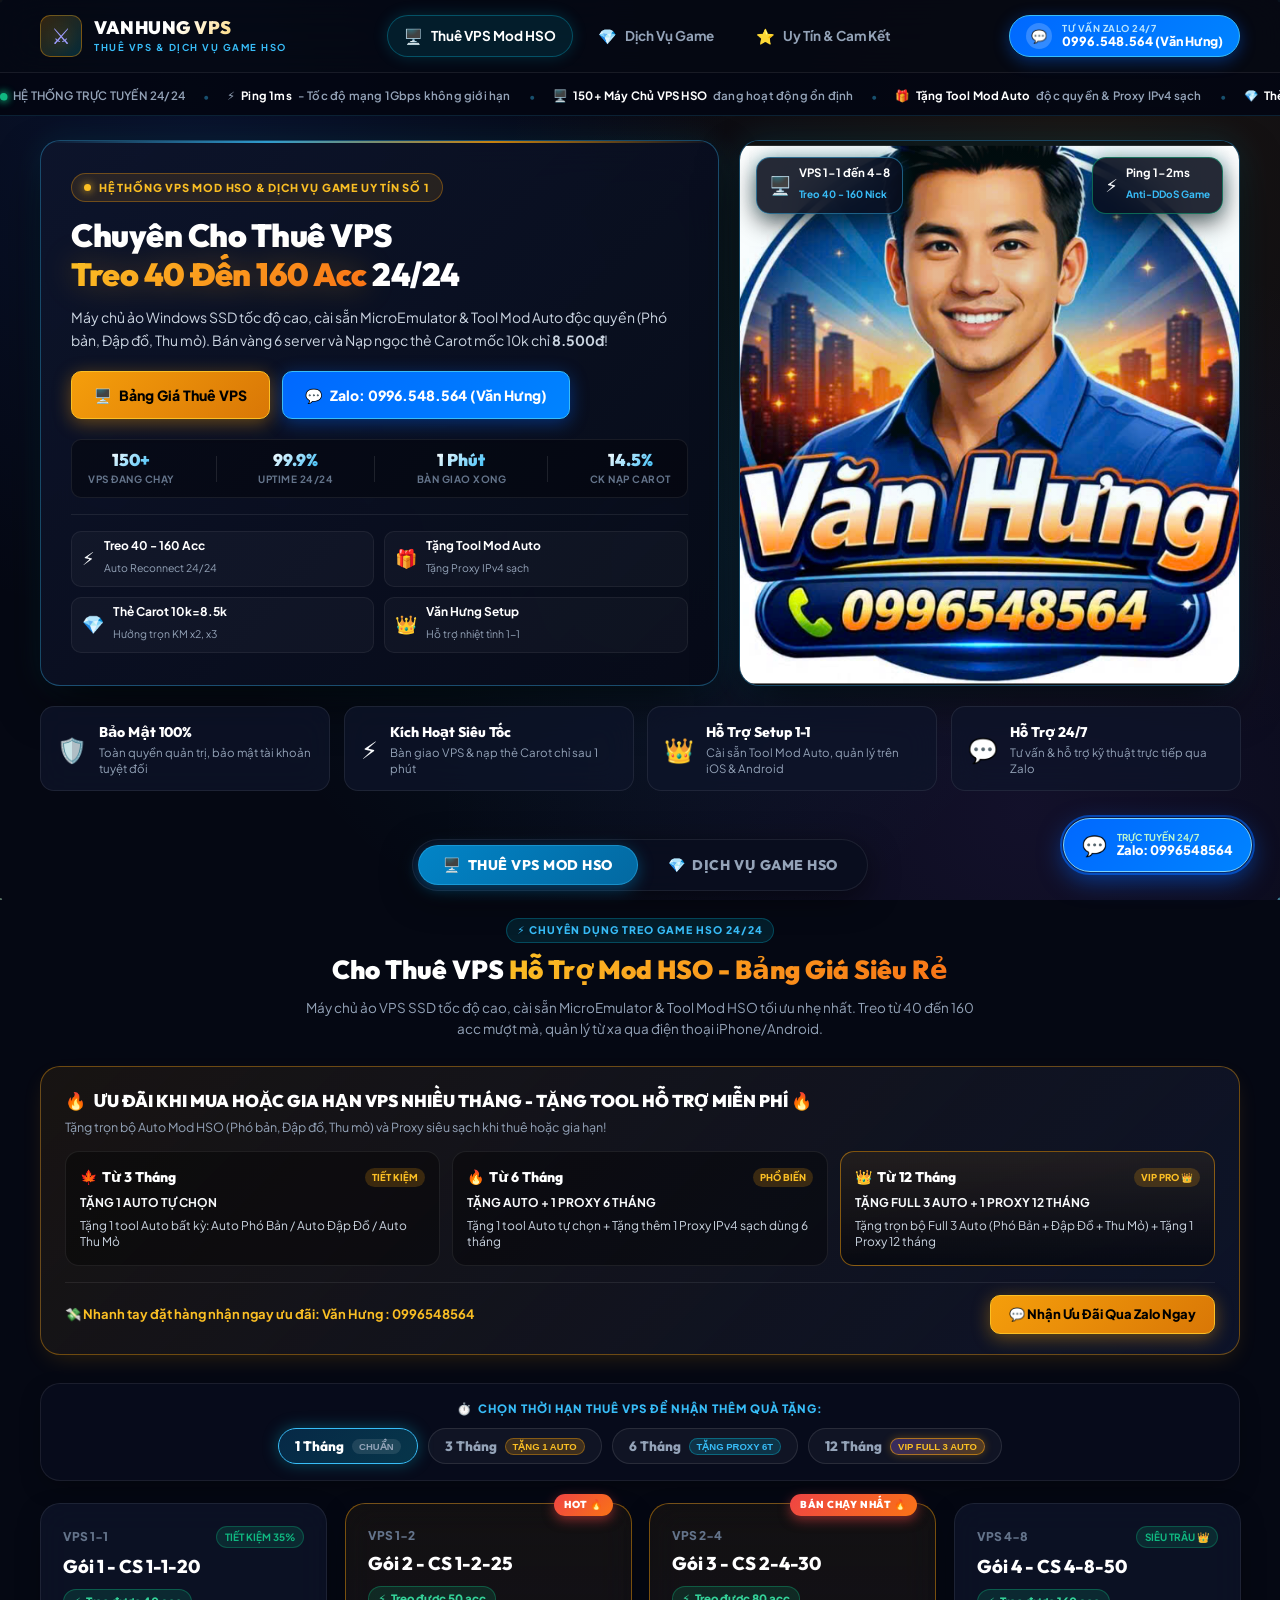
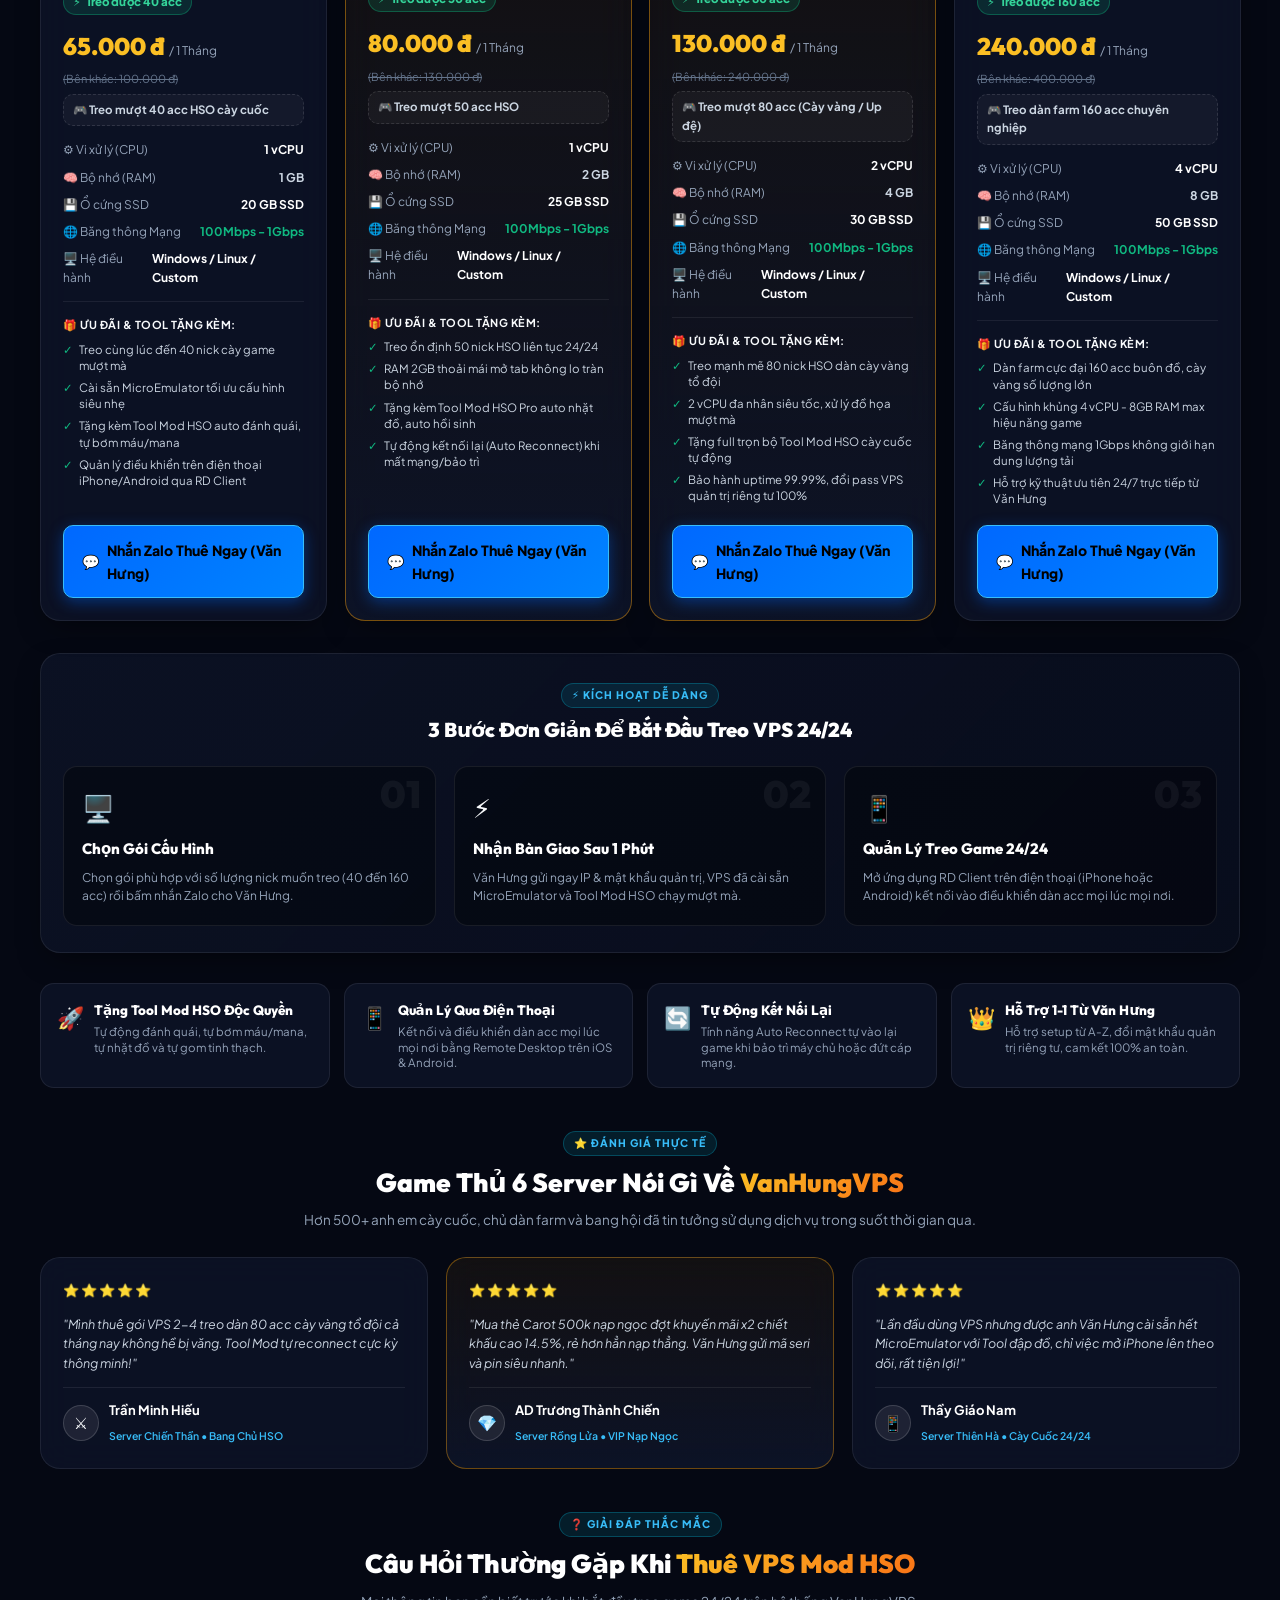
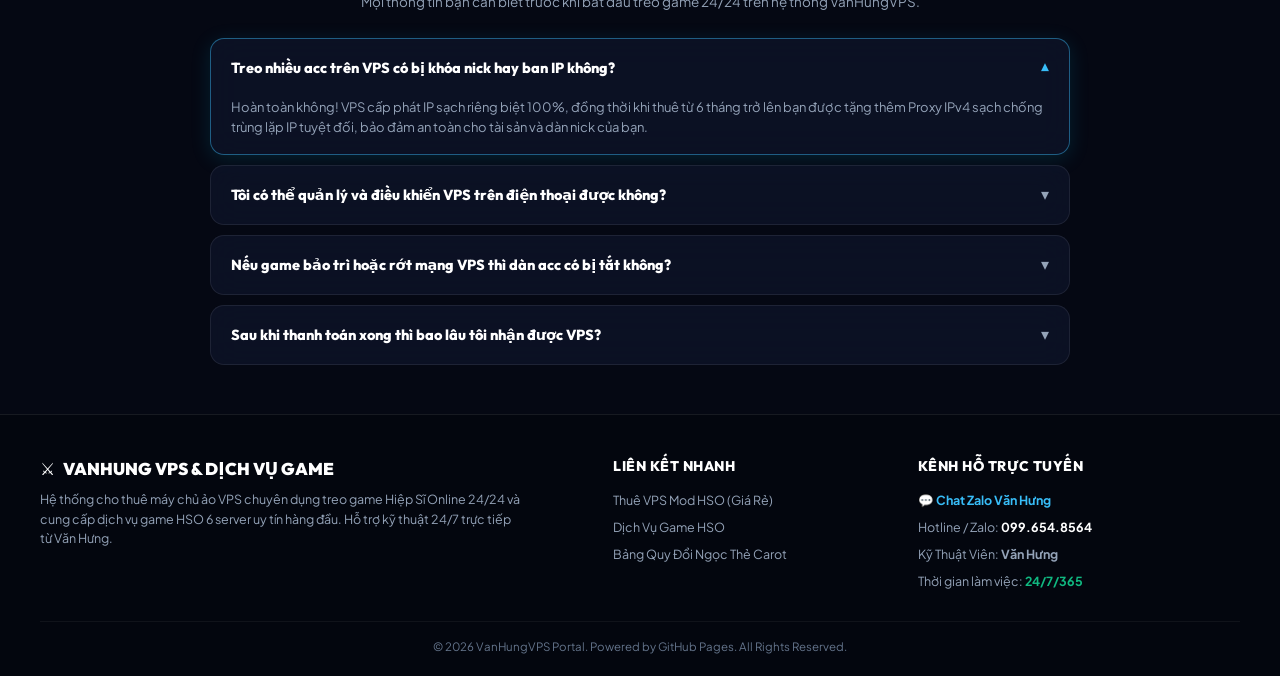
<file: index.html>
<!DOCTYPE html>
<html lang="vi">
<head>
  <meta charset="UTF-8">
  <meta name="viewport" content="width=device-width, initial-scale=1.0, maximum-scale=5.0">
  <title>VanHungVPS - Thuê VPS Treo Game & Dịch Vụ Hiệp Sĩ Online 6 Server</title>
  <meta name="description" content="VanHungVPS - Dịch vụ cho thuê máy chủ ảo VPS Windows hỗ trợ tool mod treo 40 - 160 acc Hiệp Sĩ Online 24/24. Cung cấp vàng 6 server, nạp ngọc thẻ Carot chiết khấu cao 14.5% và up đệ tử uy tín!">
  <meta name="keywords" content="vanhungvps, vps van hung, hiệp sĩ online, hso, thuê vps hso, vps treo hso, tool mod hso, nạp thẻ carot hso, mua vàng hso">
  
  <!-- Open Graph Meta -->
  <meta property="og:title" content="VanHungVPS - Thuê VPS Mod HSO & Dịch Vụ Game Hiệp Sĩ Online Uy Tín">
  <meta property="og:description" content="VanHungVPS chuyên cung cấp VPS Windows treo 40 đến 160 acc HSO, tặng Tool Mod Auto độc quyền và nạp ngọc thẻ Carot chiết khấu cao 14.5%.">
  <meta property="og:image" content="assets/vanhung_banner.png">
  <meta property="og:type" content="website">

  <!-- Google Fonts: Outfit & Plus Jakarta Sans -->
  <link rel="preconnect" href="https://fonts.googleapis.com">
  <link rel="preconnect" href="https://fonts.gstatic.com" crossorigin>
  <link href="https://fonts.googleapis.com/css2?family=Outfit:wght@400;500;600;700;800;900&family=Plus+Jakarta+Sans:wght@400;500;600;700;800&display=swap" rel="stylesheet">

  <!-- Stylesheets -->
  <link rel="stylesheet" href="style.css">
  <link rel="icon" href="data:image/svg+xml,<svg xmlns=%22http://www.w3.org/2000/svg%22 viewBox=%220%22%20%220%20100%20100%22><text y=%22.9em%22 font-size=%2290%22>⚔️</text></svg>">
</head>
<body>
  <!-- BACKGROUND CYBER PARTICLES CANVAS -->
  <canvas id="bgCanvas" class="cyber-bg-canvas"></canvas>

  <!-- NAVBAR -->
  <header class="navbar" id="topNavbar">
    <div class="container nav-container">
      <a href="index.html" class="brand-logo" id="brandLogoLink">
        <div class="logo-icon-wrap">
          <span class="logo-icon">⚔️</span>
          <div class="logo-glow"></div>
        </div>
        <div class="brand-text">
          <h1 id="brandTitle">VANHUNG VPS</h1>
          <p id="brandSubtitle">THUÊ VPS & DỊCH VỤ GAME HSO</p>
        </div>
      </a>

      <ul class="nav-menu" id="navMenuList">
        <li class="nav-item">
          <a href="javascript:void(0)" onclick="switchTab('tabVps')" class="active" id="navVpsBtn">
            <span class="nav-ico">🖥️</span> Thuê VPS Mod HSO
          </a>
        </li>
        <li class="nav-item">
          <a href="javascript:void(0)" onclick="switchTab('tabDichVu')" id="navDichVuBtn">
            <span class="nav-ico">💎</span> Dịch Vụ Game
          </a>
        </li>
        <li class="nav-item">
          <a href="#trustSection" id="navAboutBtn">
            <span class="nav-ico">⭐</span> Uy Tín & Cam Kết
          </a>
        </li>
      </ul>

      <div class="nav-actions">
        <a href="https://zalo.me/0996548564" target="_blank" class="btn-zalo-top" id="navZaloBtn">
          <div class="zalo-ico-circle">💬</div>
          <div class="zalo-top-text">
            <span class="zalo-top-title">Tư Vấn Zalo 24/7</span>
            <span class="zalo-top-num">0996.548.564 (Văn Hưng)</span>
          </div>
        </a>
      </div>
    </div>
  </header>

  <!-- CYBER LIVE TICKER BAR (TRẠNG THÁI HỆ THỐNG THỜI GIAN THỰC) -->
  <div class="cyber-ticker-bar" id="liveTicker">
    <div class="ticker-content-track">
      <div class="ticker-item"><span class="ticker-live-dot"></span> HỆ THỐNG TRỰC TUYẾN 24/24</div>
      <div class="ticker-separator">•</div>
      <div class="ticker-item">⚡ <strong>Ping 1ms</strong> - Tốc độ mạng 1Gbps không giới hạn</div>
      <div class="ticker-separator">•</div>
      <div class="ticker-item">🖥️ <strong>150+ Máy Chủ VPS HSO</strong> đang hoạt động ổn định</div>
      <div class="ticker-separator">•</div>
      <div class="ticker-item">🎁 <strong>Tặng Tool Mod Auto</strong> độc quyền & Proxy IPv4 sạch</div>
      <div class="ticker-separator">•</div>
      <div class="ticker-item">💎 <strong>Thẻ Carot 10k = 8.500đ</strong> - Chiết khấu 14.5% nhận đủ KM x2, x3</div>
      <div class="ticker-separator">•</div>
      <div class="ticker-item">👑 Hỗ trợ kỹ thuật trực tiếp 1-1 từ <strong>Văn Hưng (0996.548.564)</strong></div>
      <div class="ticker-separator">•</div>
      <!-- Duplicate for seamless infinite loop -->
      <div class="ticker-item"><span class="ticker-live-dot"></span> HỆ THỐNG TRỰC TUYẾN 24/24</div>
      <div class="ticker-separator">•</div>
      <div class="ticker-item">⚡ <strong>Ping 1ms</strong> - Tốc độ mạng 1Gbps không giới hạn</div>
      <div class="ticker-separator">•</div>
      <div class="ticker-item">🖥️ <strong>150+ Máy Chủ VPS HSO</strong> đang hoạt động ổn định</div>
      <div class="ticker-separator">•</div>
      <div class="ticker-item">🎁 <strong>Tặng Tool Mod Auto</strong> độc quyền & Proxy IPv4 sạch</div>
      <div class="ticker-separator">•</div>
      <div class="ticker-item">💎 <strong>Thẻ Carot 10k = 8.500đ</strong> - Chiết khấu 14.5% nhận đủ KM x2, x3</div>
      <div class="ticker-separator">•</div>
      <div class="ticker-item">👑 Hỗ trợ kỹ thuật trực tiếp 1-1 từ <strong>Văn Hưng (0996.548.564)</strong></div>
    </div>
  </div>

  <main>
    <!-- HERO BANNER SECTION -->
    <section class="hero-section" id="heroSection">
      <div class="container">
        <div class="hero-grid-wrapper">
          <!-- LEFT: HERO CONTENT & VALUE PROPOSITION -->
          <div class="hero-main-card">
            <div class="hero-card-glow-edge"></div>
            
            <div class="hero-tag-glow">
              <span class="live-dot"></span> HỆ THỐNG VPS MOD HSO & DỊCH VỤ GAME UY TÍN SỐ 1
            </div>

            <h2 class="hero-headline">
              Chuyên Cho Thuê VPS <br>
              <span class="hero-glow-gold">Treo 40 Đến 160 Acc</span> 24/24
            </h2>

            <p class="hero-subtitle">
              Máy chủ ảo Windows SSD tốc độ cao, cài sẵn MicroEmulator & Tool Mod Auto độc quyền (Phó bản, Đập đồ, Thu mỏ). Bán vàng 6 server và Nạp ngọc thẻ Carot mốc 10k chỉ <strong>8.500đ</strong>!
            </p>

            <div class="hero-cta-group">
              <a href="javascript:void(0)" onclick="switchTab('tabVps')" class="btn-primary hero-btn-main" id="heroVpsCta">
                <span>🖥️</span> Bảng Giá Thuê VPS
              </a>
              <a href="https://zalo.me/0996548564" target="_blank" class="btn-zalo-hero" id="heroZaloCta">
                <span>💬</span> Zalo: 0996.548.564 (Văn Hưng)
              </a>
            </div>

            <!-- HERO LIVE METRICS STATS COUNTER -->
            <div class="hero-live-stats">
              <div class="h-stat-item">
                <span class="h-stat-num" data-count="150" data-suffix="+">150+</span>
                <span class="h-stat-lbl">VPS Đang Chạy</span>
              </div>
              <div class="h-stat-divider"></div>
              <div class="h-stat-item">
                <span class="h-stat-num" data-count="99.9" data-suffix="%" data-decimals="1">99.9%</span>
                <span class="h-stat-lbl">Uptime 24/24</span>
              </div>
              <div class="h-stat-divider"></div>
              <div class="h-stat-item">
                <span class="h-stat-num" data-count="1" data-suffix=" Phút">1 Phút</span>
                <span class="h-stat-lbl">Bàn Giao Xong</span>
              </div>
              <div class="h-stat-divider"></div>
              <div class="h-stat-item">
                <span class="h-stat-num" data-count="14.5" data-suffix="%" data-decimals="1">14.5%</span>
                <span class="h-stat-lbl">CK Nạp Carot</span>
              </div>
            </div>

            <!-- HERO QUICK FEATURES (4 CHIPS) -->
            <div class="hero-quick-features">
              <div class="q-feat">
                <span class="q-icon">⚡</span>
                <div class="q-text">
                  <strong>Treo 40 - 160 Acc</strong>
                  <small>Auto Reconnect 24/24</small>
                </div>
              </div>
              <div class="q-feat">
                <span class="q-icon">🎁</span>
                <div class="q-text">
                  <strong>Tặng Tool Mod Auto</strong>
                  <small>Tặng Proxy IPv4 sạch</small>
                </div>
              </div>
              <div class="q-feat">
                <span class="q-icon">💎</span>
                <div class="q-text">
                  <strong>Thẻ Carot 10k=8.5k</strong>
                  <small>Hưởng trọn KM x2, x3</small>
                </div>
              </div>
              <div class="q-feat">
                <span class="q-icon">👑</span>
                <div class="q-text">
                  <strong>Văn Hưng Setup</strong>
                  <small>Hỗ trợ nhiệt tình 1-1</small>
                </div>
              </div>
            </div>
          </div>

          <!-- RIGHT: HERO ARTWORK SHOWCASE -->
          <div class="hero-visual-card">
            <div class="hero-art-frame">
              <img src="assets/vanhung_banner.png" alt="Văn Hưng - 0996548564" class="hero-art-img" loading="eager">
              <div class="hero-art-ambient"></div>

              <!-- Floating Chips on Banner -->
              <div class="art-floating-chip chip-top-left">
                <span class="chip-icon">🖥️</span>
                <div class="chip-info">
                  <strong>VPS 1-1 đến 4-8</strong>
                  <small>Treo 40 - 160 Nick</small>
                </div>
              </div>

              <div class="art-floating-chip chip-top-right">
                <span class="chip-icon">⚡</span>
                <div class="chip-info">
                  <strong>Ping 1-2ms</strong>
                  <small>Anti-DDoS Game</small>
                </div>
              </div>
            </div>
          </div>
        </div>

        <!-- TRUST BADGES -->
        <div class="trust-bar" id="trustSection">
          <div class="trust-item">
            <div class="trust-icon">🛡️</div>
            <div class="trust-text">
              <h4>Bảo Mật 100%</h4>
              <p>Toàn quyền quản trị, bảo mật tài khoản tuyệt đối</p>
            </div>
          </div>
          <div class="trust-item">
            <div class="trust-icon">⚡</div>
            <div class="trust-text">
              <h4>Kích Hoạt Siêu Tốc</h4>
              <p>Bàn giao VPS & nạp thẻ Carot chỉ sau 1 phút</p>
            </div>
          </div>
          <div class="trust-item">
            <div class="trust-icon">👑</div>
            <div class="trust-text">
              <h4>Hỗ Trợ Setup 1-1</h4>
              <p>Cài sẵn Tool Mod Auto, quản lý trên iOS & Android</p>
            </div>
          </div>
          <div class="trust-item">
            <div class="trust-icon">💬</div>
            <div class="trust-text">
              <h4>Hỗ Trợ 24/7</h4>
              <p>Tư vấn & hỗ trợ kỹ thuật trực tiếp qua Zalo</p>
            </div>
          </div>
        </div>
      </div>
    </section>

    <!-- MAIN SECTION TABS -->
    <div class="container">
      <div class="main-tabs-wrapper">
        <div class="main-tabs">
          <button class="tab-btn active" data-tab="tabVps" id="tabBtnVps">
            <span>🖥️</span> THUÊ VPS MOD HSO
          </button>
          <button class="tab-btn" data-tab="tabDichVu" id="tabBtnDichVu">
            <span>💎</span> DỊCH VỤ GAME HSO
          </button>
        </div>
      </div>

      <!-- TAB 1: THUÊ VPS MOD HSO -->
      <section id="tabVps" class="tab-content active">
        <div class="section-title-wrap">
          <div class="vps-tag-badge">⚡ CHUYÊN DỤNG TREO GAME HSO 24/24</div>
          <h2 class="section-title">Cho Thuê VPS <span>Hỗ Trợ Mod HSO - Bảng Giá Siêu Rẻ</span></h2>
          <p class="section-desc">
            Máy chủ ảo VPS SSD tốc độ cao, cài sẵn MicroEmulator & Tool Mod HSO tối ưu nhẹ nhất. Treo từ 40 đến 160 acc mượt mà, quản lý từ xa qua điện thoại iPhone/Android.
          </p>
        </div>

        <!-- SPECIAL PROMOTIONS BANNER -->
        <div class="vps-promo-banner" id="vpsPromoBanner">
          <!-- Rendered dynamically by app.js -->
        </div>

        <!-- DYNAMIC BILLING CYCLE SELECTOR -->
        <div class="billing-cycle-wrap">
          <div class="billing-cycle-title">
            <span>⏱️</span> CHỌN THỜI HẠN THUÊ VPS ĐỂ NHẬN THÊM QUÀ TẶNG:
          </div>
          <div class="billing-cycle-tabs" id="vpsPeriodTabs">
            <button class="cycle-tab-btn active" data-period="1" onclick="setVpsPeriod(1)">
              <span class="cycle-title">1 Tháng</span>
              <span class="cycle-tag">Chuẩn</span>
            </button>
            <button class="cycle-tab-btn" data-period="3" onclick="setVpsPeriod(3)">
              <span class="cycle-title">3 Tháng</span>
              <span class="cycle-tag badge-gold">TẶNG 1 AUTO</span>
            </button>
            <button class="cycle-tab-btn" data-period="6" onclick="setVpsPeriod(6)">
              <span class="cycle-title">6 Tháng</span>
              <span class="cycle-tag badge-cyan">TẶNG PROXY 6T</span>
            </button>
            <button class="cycle-tab-btn" data-period="12" onclick="setVpsPeriod(12)">
              <span class="cycle-title">12 Tháng</span>
              <span class="cycle-tag badge-vip">VIP FULL 3 AUTO</span>
            </button>
          </div>
        </div>

        <!-- VPS PACKAGES GRID -->
        <div class="vps-grid" id="vpsGrid">
          <!-- Rendered dynamically by app.js -->
        </div>

        <!-- 3 STEPS ONBOARDING GUIDE -->
        <div class="vps-steps-container">
          <div class="section-title-wrap" style="margin-bottom: 20px;">
            <div class="vps-tag-badge">⚡ KÍCH HOẠT DỄ DÀNG</div>
            <h3 class="steps-main-title">3 Bước Đơn Giản Để Bắt Đầu Treo VPS 24/24</h3>
          </div>
          <div class="vps-steps-grid">
            <div class="step-card">
              <div class="step-num">01</div>
              <div class="step-icon">🖥️</div>
              <h4>Chọn Gói Cấu Hình</h4>
              <p>Chọn gói phù hợp với số lượng nick muốn treo (40 đến 160 acc) rồi bấm nhắn Zalo cho Văn Hưng.</p>
            </div>
            <div class="step-card">
              <div class="step-num">02</div>
              <div class="step-icon">⚡</div>
              <h4>Nhận Bàn Giao Sau 1 Phút</h4>
              <p>Văn Hưng gửi ngay IP & mật khẩu quản trị, VPS đã cài sẵn MicroEmulator và Tool Mod HSO chạy mượt mà.</p>
            </div>
            <div class="step-card">
              <div class="step-num">03</div>
              <div class="step-icon">📱</div>
              <h4>Quản Lý Treo Game 24/24</h4>
              <p>Mở ứng dụng RD Client trên điện thoại (iPhone hoặc Android) kết nối vào điều khiển dàn acc mọi lúc mọi nơi.</p>
            </div>
          </div>
        </div>

        <!-- VPS PERKS INFO BOX -->
        <div class="vps-features-box">
          <div class="vps-feature-item">
            <div class="vps-feat-icon">🚀</div>
            <div class="vps-feat-text">
              <h4>Tặng Tool Mod HSO Độc Quyền</h4>
              <p>Tự động đánh quái, tự bơm máu/mana, tự nhặt đồ và tự gom tinh thạch.</p>
            </div>
          </div>
          <div class="vps-feature-item">
            <div class="vps-feat-icon">📱</div>
            <div class="vps-feat-text">
              <h4>Quản Lý Qua Điện Thoại</h4>
              <p>Kết nối và điều khiển dàn acc mọi lúc mọi nơi bằng Remote Desktop trên iOS & Android.</p>
            </div>
          </div>
          <div class="vps-feature-item">
            <div class="vps-feat-icon">🔄</div>
            <div class="vps-feat-text">
              <h4>Tự Động Kết Nối Lại</h4>
              <p>Tính năng Auto Reconnect tự vào lại game khi bảo trì máy chủ hoặc đứt cáp mạng.</p>
            </div>
          </div>
          <div class="vps-feature-item">
            <div class="vps-feat-icon">👑</div>
            <div class="vps-feat-text">
              <h4>Hỗ Trợ 1-1 Từ Văn Hưng</h4>
              <p>Hỗ trợ setup từ A-Z, đổi mật khẩu quản trị riêng tư, cam kết 100% an toàn.</p>
            </div>
          </div>
        </div>
      </section>

      <!-- TAB 2: DỊCH VỤ GAME HSO -->
      <section id="tabDichVu" class="tab-content">
        <div class="section-title-wrap">
          <div class="vps-tag-badge">💎 UY TÍN 6 SERVER</div>
          <h2 class="section-title">Dịch Vụ Game <span>Hiệp Sĩ Online Uy Tín Hàng Đầu</span></h2>
          <p class="section-desc">
            Cung cấp vàng số lượng lớn, nạp ngọc thẻ Carot, dịch vụ up thuê level, treo VPS auto 24/24 và nhận làm trung gian giao dịch an toàn tuyệt đối.
          </p>
        </div>

        <div class="service-grid" id="serviceGrid">
          <!-- Rendered dynamically by app.js -->
        </div>

        <!-- INTERACTIVE CAROT CALCULATOR WIDGET -->
        <div class="carot-calc-card" id="carotCalculator">
          <div class="calc-header">
            <div>
              <span class="vps-tag-badge">💎 CÔNG CỤ TÍNH NHANH THÔNG MINH</span>
              <h3 class="calc-title">Bảng Tính Quy Đổi Ngọc & Tiết Kiệm Thẻ Carot</h3>
              <p class="calc-desc">Bấm chọn nhanh mệnh giá thẻ bên dưới để xem ngay số tiền chiết khấu thực trả và số lượng ngọc nhận được:</p>
            </div>
          </div>

          <div class="calc-body">
            <!-- Quick select buttons -->
            <div class="calc-chips-row">
              <button class="calc-chip" onclick="selectCalcDenom(10000)">10.000 đ</button>
              <button class="calc-chip" onclick="selectCalcDenom(20000)">20.000 đ</button>
              <button class="calc-chip" onclick="selectCalcDenom(50000)">50.000 đ</button>
              <button class="calc-chip active" onclick="selectCalcDenom(100000)">100.000 đ</button>
              <button class="calc-chip" onclick="selectCalcDenom(200000)">200.000 đ</button>
              <button class="calc-chip" onclick="selectCalcDenom(500000)">500.000 đ</button>
              <button class="calc-chip" onclick="selectCalcDenom(1000000)">1.000.000 đ</button>
            </div>

            <!-- Live Calculation Metrics Display -->
            <div class="calc-metrics-grid">
              <div class="calc-metric-box metric-pay">
                <span class="c-label">💰 GIÁ BẠN TRẢ</span>
                <span class="c-value" id="calcResPay">85.500 đ</span>
                <span class="c-sub" id="calcResSave">Tiết kiệm: 14.500 đ (14.5%)</span>
              </div>
              <div class="calc-metric-box metric-base">
                <span class="c-label">💎 NGỌC GỐC</span>
                <span class="c-value" id="calcResBase">195</span>
                <span class="c-sub">Ngày thường</span>
              </div>
              <div class="calc-metric-box metric-x2">
                <span class="c-label">🔥 KHUYẾN MÃI X2</span>
                <span class="c-value" id="calcResX2">345</span>
                <span class="c-sub">+150 ngọc bonus</span>
              </div>
              <div class="calc-metric-box metric-x3">
                <span class="c-label">👑 KHUYẾN MÃI X3</span>
                <span class="c-value" id="calcResX3">495</span>
                <span class="c-sub">Mốc siêu hời!</span>
              </div>
              <div class="calc-metric-box metric-first">
                <span class="c-label">✨ X2 NẠP ĐẦU</span>
                <span class="c-value" id="calcResFirst">390</span>
                <span class="c-sub">Áp dụng lần đầu</span>
              </div>
            </div>

            <div class="calc-cta-row">
              <a href="https://zalo.me/0996548564" target="_blank" class="btn-primary calc-zalo-cta" id="calcZaloCta">
                💬 Nhắn Zalo Nạp Mốc Này Ngay (Văn Hưng: 0996.548.564)
              </a>
            </div>
          </div>
        </div>

        <!-- CAROT GEM CONVERSION TABLE -->
        <div class="carot-table-wrapper" id="carotConversionSection">
          <div class="carot-table-header">
            <div>
              <span class="vps-tag-badge">💎 BẢNG QUY ĐỔI LƯỢNG / NGỌC SHOP</span>
              <h3 class="carot-heading">Bảng Giá Thẻ Carot & Tỉ Lệ Nhận Ngọc HSO (Kèm KM x2, x3)</h3>
              <p class="carot-sub">
                Mệnh giá thẻ Carot Teamobi nạp ngọc, nhận trọn vẹn số ngọc khi tham gia các sự kiện khuyến mãi x2, x3 hoặc x2 nạp lần đầu!
              </p>
            </div>
            <a href="https://zalo.me/0996548564?text=Chào Văn Hưng, mình muốn mua thẻ Carot nạp ngọc HSO" target="_blank" class="btn-primary carot-cta-top">
              💬 Nạp Qua Zalo Ngay
            </a>
          </div>

          <!-- Mobile Swipe Indicator Hint -->
          <div class="mobile-swipe-hint">
            <span>👉</span> Vuốt ngang bảng để xem đủ các mốc khuyến mãi x2, x3 & bấm nạp ngay
          </div>

          <div class="carot-table-scroll">
            <table class="carot-gem-table">
              <thead>
                <tr>
                  <th>MỆNH GIÁ</th>
                  <th>GIÁ BÁN SHOP</th>
                  <th>NGỌC GỐC</th>
                  <th>KM X2 🔥</th>
                  <th>KM X3 👑</th>
                  <th>X2 NẠP ĐẦU ✨</th>
                  <th>HÀNH ĐỘNG</th>
                </tr>
              </thead>
              <tbody id="carotTableBody">
                <!-- Injected dynamically by app.js -->
              </tbody>
            </table>
          </div>
        </div>
      </section>

      <!-- TESTIMONIALS (ĐÁNH GIÁ TỪ ANH EM GAME THỦ 6 SERVER) -->
      <section class="reviews-section" id="reviewsSection">
        <div class="section-title-wrap">
          <div class="vps-tag-badge">⭐ ĐÁNH GIÁ THỰC TẾ</div>
          <h2 class="section-title">Game Thủ 6 Server Nói Gì Về <span>VanHungVPS</span></h2>
          <p class="section-desc">Hơn 500+ anh em cày cuốc, chủ dàn farm và bang hội đã tin tưởng sử dụng dịch vụ trong suốt thời gian qua.</p>
        </div>

        <div class="reviews-grid">
          <div class="review-card">
            <div class="review-stars">⭐⭐⭐⭐⭐</div>
            <p class="review-text">"Mình thuê gói VPS 2-4 treo dàn 80 acc cày vàng tổ đội cả tháng nay không hề bị văng. Tool Mod tự reconnect cực kỳ thông minh!"</p>
            <div class="reviewer-info">
              <div class="reviewer-avatar">⚔️</div>
              <div>
                <strong>Trần Minh Hiếu</strong>
                <small>Server Chiến Thần • Bang Chủ HSO</small>
              </div>
            </div>
          </div>

          <div class="review-card highlight">
            <div class="review-stars">⭐⭐⭐⭐⭐</div>
            <p class="review-text">"Mua thẻ Carot 500k nạp ngọc đợt khuyến mãi x2 chiết khấu cao 14.5%, rẻ hơn hẳn nạp thẳng. Văn Hưng gửi mã seri và pin siêu nhanh."</p>
            <div class="reviewer-info">
              <div class="reviewer-avatar">💎</div>
              <div>
                <strong>AD Trương Thành Chiến</strong>
                <small>Server Rồng Lửa • VIP Nạp Ngọc</small>
              </div>
            </div>
          </div>

          <div class="review-card">
            <div class="review-stars">⭐⭐⭐⭐⭐</div>
            <p class="review-text">"Lần đầu dùng VPS nhưng được anh Văn Hưng cài sẵn hết MicroEmulator với Tool đập đồ, chỉ việc mở iPhone lên theo dõi, rất tiện lợi!"</p>
            <div class="reviewer-info">
              <div class="reviewer-avatar">📱</div>
              <div>
                <strong>Thầy Giáo Nam</strong>
                <small>Server Thiên Hà • Cày Cuốc 24/24</small>
              </div>
            </div>
          </div>
        </div>
      </section>

      <!-- FAQ ACCORDION SECTION (CÂU HỎI THƯỜNG GẶP) -->
      <section class="faq-section" id="faqSection">
        <div class="section-title-wrap">
          <div class="vps-tag-badge">❓ GIẢI ĐÁP THẮC MẮC</div>
          <h2 class="section-title">Câu Hỏi Thường Gặp Khi <span>Thuê VPS Mod HSO</span></h2>
          <p class="section-desc">Mọi thông tin bạn cần biết trước khi bắt đầu treo game 24/24 trên hệ thống VanHungVPS.</p>
        </div>

        <div class="faq-accordion" id="faqAccordion">
          <div class="faq-item active">
            <div class="faq-question">
              <span>Treo nhiều acc trên VPS có bị khóa nick hay ban IP không?</span>
              <span class="faq-chevron">▾</span>
            </div>
            <div class="faq-answer">
              <p>Hoàn toàn không! VPS cấp phát IP sạch riêng biệt 100%, đồng thời khi thuê từ 6 tháng trở lên bạn được tặng thêm Proxy IPv4 sạch chống trùng lặp IP tuyệt đối, bảo đảm an toàn cho tài sản và dàn nick của bạn.</p>
            </div>
          </div>

          <div class="faq-item">
            <div class="faq-question">
              <span>Tôi có thể quản lý và điều khiển VPS trên điện thoại được không?</span>
              <span class="faq-chevron">▾</span>
            </div>
            <div class="faq-answer">
              <p>Có! Bạn chỉ cần tải ứng dụng <strong>RD Client (Remote Desktop)</strong> miễn phí trên App Store (iOS) hoặc Google Play (Android). Văn Hưng sẽ hướng dẫn bạn kết nối chỉ trong 30 giây là có thể xem màn hình và điều khiển mọi lúc mọi nơi.</p>
            </div>
          </div>

          <div class="faq-item">
            <div class="faq-question">
              <span>Nếu game bảo trì hoặc rớt mạng VPS thì dàn acc có bị tắt không?</span>
              <span class="faq-chevron">▾</span>
            </div>
            <div class="faq-answer">
              <p>Không! Tool Mod HSO độc quyền tặng kèm có tính năng <strong>Auto Reconnect thông minh</strong>. Khi hết thời gian bảo trì máy chủ hoặc mạng ổn định trở lại, tool sẽ tự động đăng nhập lại dàn nick và tiếp tục cày cuốc mà bạn không cần đụng tay vào.</p>
            </div>
          </div>

          <div class="faq-item">
            <div class="faq-question">
              <span>Sau khi thanh toán xong thì bao lâu tôi nhận được VPS?</span>
              <span class="faq-chevron">▾</span>
            </div>
            <div class="faq-answer">
              <p>Chỉ sau <strong>1 phút</strong>! Văn Hưng sẽ gửi ngay cho bạn địa chỉ IP, tên đăng nhập và mật khẩu riêng tư. VPS đã được cài sẵn toàn bộ phần mềm cần thiết, bạn chỉ cần nhập nick vào là chạy ngay.</p>
            </div>
          </div>
        </div>
      </section>
    </div>
  </main>

  <!-- FOOTER -->
  <footer class="footer" id="mainFooter">
    <div class="container">
      <div class="footer-grid">
        <div class="footer-brand">
          <div class="footer-brand-title">
            <span class="brand-ico">⚔️</span> VANHUNG VPS & DỊCH VỤ GAME
          </div>
          <p>
            Hệ thống cho thuê máy chủ ảo VPS chuyên dụng treo game Hiệp Sĩ Online 24/24 và cung cấp dịch vụ game HSO 6 server uy tín hàng đầu. Hỗ trợ kỹ thuật 24/7 trực tiếp từ Văn Hưng.
          </p>
        </div>

        <div class="footer-col">
          <h4>Liên Kết Nhanh</h4>
          <ul class="footer-links">
            <li><a href="javascript:void(0)" onclick="switchTab('tabVps')">Thuê VPS Mod HSO (Giá Rẻ)</a></li>
            <li><a href="javascript:void(0)" onclick="switchTab('tabDichVu')">Dịch Vụ Game HSO</a></li>
            <li><a href="javascript:void(0)" onclick="switchTab('tabDichVu')">Bảng Quy Đổi Ngọc Thẻ Carot</a></li>
          </ul>
        </div>

        <div class="footer-col">
          <h4>Kênh Hỗ Trực Tuyến</h4>
          <ul class="footer-links">
            <li><a href="https://zalo.me/0996548564" id="footerZalo" target="_blank" class="footer-zalo-link">💬 Chat Zalo Văn Hưng</a></li>
            <li>Hotline / Zalo: <span id="footerPhone" style="color:#fff; font-weight:700;">099.654.8564</span></li>
            <li>Kỹ Thuật Viên: <span style="color:var(--primary-gold-light); font-weight:700;">Văn Hưng</span></li>
            <li>Thời gian làm việc: <span style="color:var(--neon-green); font-weight:700;">24/7/365</span></li>
          </ul>
        </div>
      </div>

      <div class="footer-bottom">
        <p>© 2026 VanHungVPS Portal. Powered by GitHub Pages. All Rights Reserved.</p>
      </div>
    </div>
  </footer>

  <!-- MOBILE BOTTOM QUICK BAR (THÂN THIỆN ĐIỆN THOẠI) -->
  <div class="mobile-bottom-nav">
    <button class="mobile-nav-btn active" onclick="switchTab('tabVps')" id="mobNavVps">
      <span class="mob-icon">🖥️</span>
      <span class="mob-text">Thuê VPS</span>
    </button>
    <button class="mobile-nav-btn" onclick="switchTab('tabDichVu')" id="mobNavDichVu">
      <span class="mob-icon">💎</span>
      <span class="mob-text">Dịch Vụ & Thẻ</span>
    </button>
    <a href="https://zalo.me/0996548564" target="_blank" class="mobile-nav-btn mob-zalo-btn">
      <span class="mob-icon">💬</span>
      <span class="mob-text">Zalo Văn Hưng</span>
    </a>
  </div>

  <!-- FLOATING QUICK ZALO CTA (DESKTOP / TABLET) -->
  <a href="https://zalo.me/0996548564" target="_blank" class="floating-zalo-btn" id="floatZaloBtn" title="Chat Zalo ngay với Văn Hưng">
    <div class="floating-pulse-ring"></div>
    <div class="floating-icon">💬</div>
    <div class="floating-label">
      <span class="fl-status">Trực tuyến 24/7</span>
      <span class="fl-name">Zalo: 0996548564</span>
    </div>
  </a>

  <!-- LIVE SOCIAL PROOF NOTIFICATION TOAST -->
  <div class="live-proof-toast" id="liveSaleToast">
    <div class="toast-avatar" id="toastAvatar">⚡</div>
    <div class="toast-body">
      <div class="toast-title" id="toastTitle">Kích hoạt VPS thành công</div>
      <div class="toast-desc" id="toastDesc">Khách vừa thuê VPS Gói 2 (50 Acc)</div>
    </div>
    <button class="toast-close" onclick="closeToast()">&times;</button>
  </div>

  <!-- BACK TO TOP BUTTON -->
  <button class="back-to-top-btn" id="backToTopBtn" onclick="scrollToTop()" title="Lên đầu trang">
    <span class="top-arrow">▲</span>
  </button>

  <!-- Scripts -->
  <script src="data.js"></script>
  <script src="app.js"></script>
</body>
</html>
</file>
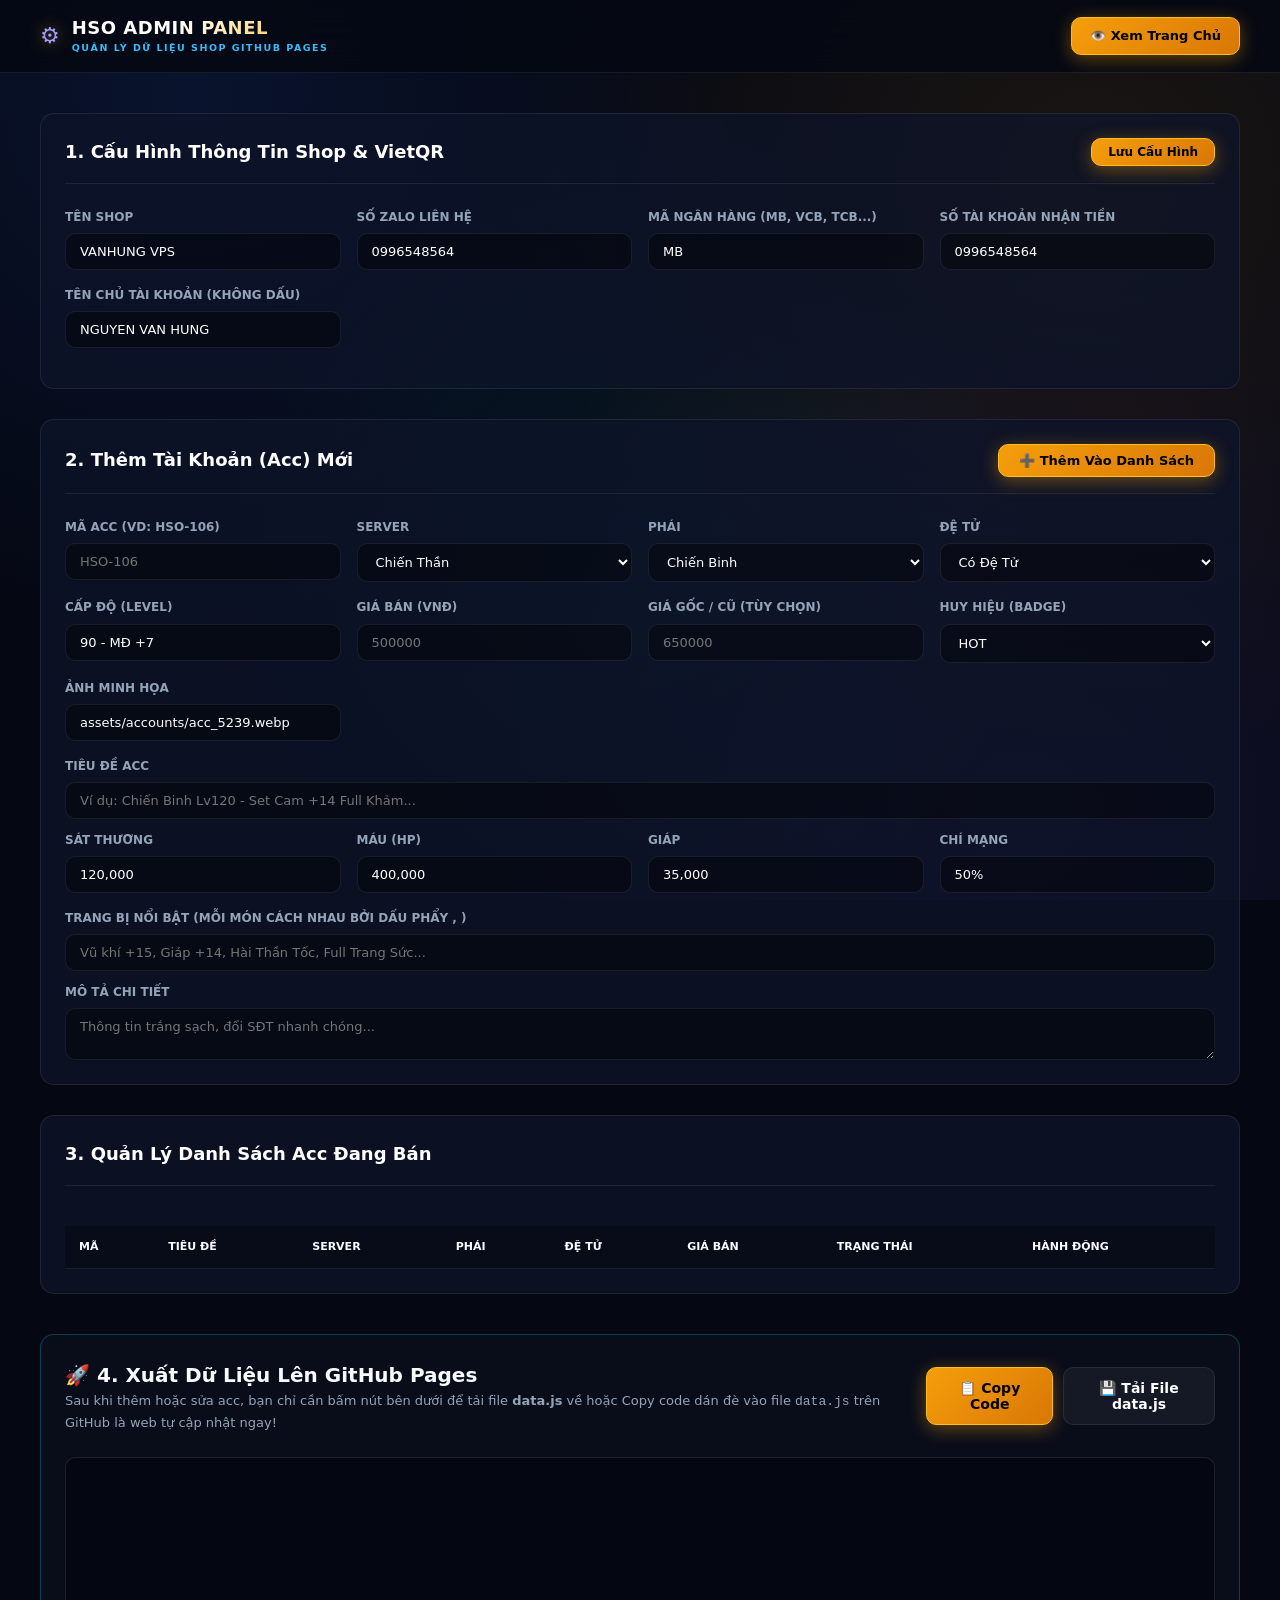
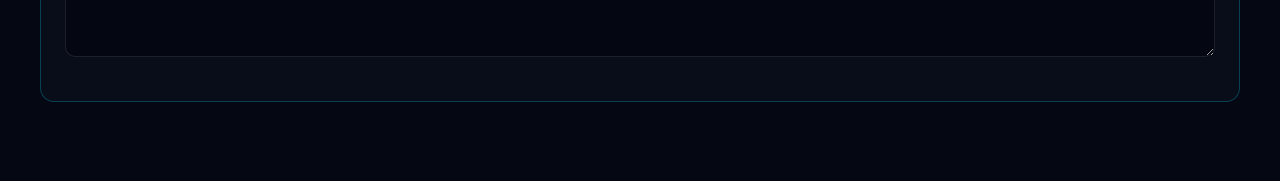
<file: admin.html>
<!DOCTYPE html>
<html lang="vi">
<head>
  <meta charset="UTF-8">
  <meta name="viewport" content="width=device-width, initial-scale=1.0">
  <title>Trình Quản Trị - HSO Community</title>
  <link rel="stylesheet" href="style.css">
  <style>
    .admin-wrapper {
      padding: 40px 0 80px;
    }
    .admin-card {
      background: var(--bg-card);
      border: 1px solid var(--border-glass);
      border-radius: var(--radius-md);
      padding: 24px;
      margin-bottom: 30px;
    }
    .admin-header {
      display: flex;
      justify-content: space-between;
      align-items: center;
      margin-bottom: 24px;
      border-bottom: 1px solid var(--border-glass);
      padding-bottom: 16px;
    }
    .form-grid {
      display: grid;
      grid-template-columns: repeat(auto-fit, minmax(240px, 1fr));
      gap: 16px;
      margin-bottom: 16px;
    }
    .form-group {
      display: flex;
      flex-direction: column;
      gap: 6px;
    }
    .form-group label {
      font-size: 12px;
      font-weight: 700;
      color: var(--text-muted);
      text-transform: uppercase;
    }
    .form-group input, .form-group select, .form-group textarea {
      background: rgba(0, 0, 0, 0.4);
      border: 1px solid var(--border-glass);
      color: #fff;
      padding: 10px 14px;
      border-radius: var(--radius-sm);
      font-family: inherit;
      font-size: 13px;
      outline: none;
    }
    .form-group input:focus, .form-group select:focus, .form-group textarea:focus {
      border-color: var(--primary-gold);
    }
    .admin-table {
      width: 100%;
      border-collapse: collapse;
      margin-top: 16px;
      font-size: 13px;
    }
    .admin-table th, .admin-table td {
      padding: 12px 14px;
      text-align: left;
      border-bottom: 1px solid rgba(255, 255, 255, 0.06);
    }
    .admin-table th {
      background: rgba(0, 0, 0, 0.3);
      color: var(--primary-gold-light);
      font-weight: 700;
      text-transform: uppercase;
      font-size: 11px;
    }
    .btn-action-sm {
      padding: 4px 10px;
      border-radius: 4px;
      font-size: 11px;
      font-weight: 700;
      cursor: pointer;
      border: none;
      transition: var(--transition);
    }
    .btn-sold {
      background: #eab308;
      color: #000;
    }
    .btn-delete {
      background: #ef4444;
      color: #fff;
    }
    .export-box {
      background: #090d1a;
      border: 1px solid rgba(6, 182, 212, 0.3);
      border-radius: var(--radius-md);
      padding: 24px;
      margin-top: 40px;
    }
    .code-preview {
      width: 100%;
      height: 200px;
      background: #040711;
      border: 1px solid rgba(255, 255, 255, 0.1);
      color: #a5f3fc;
      font-family: monospace;
      font-size: 12px;
      padding: 12px;
      border-radius: var(--radius-sm);
      margin: 12px 0;
      resize: vertical;
    }
  </style>
</head>
<body>

  <!-- NAVBAR -->
  <header class="navbar">
    <div class="container nav-container">
      <a href="index.html" class="brand-logo">
        <div class="logo-icon">⚙️</div>
        <div class="brand-text">
          <h1>HSO ADMIN PANEL</h1>
          <p>QUẢN LÝ DỮ LIỆU SHOP GITHUB PAGES</p>
        </div>
      </a>

      <div class="nav-actions">
        <a href="index.html" class="btn-primary" style="padding: 8px 18px; font-size: 13px;">
          👁️ Xem Trang Chủ
        </a>
      </div>
    </div>
  </header>

  <main class="admin-wrapper">
    <div class="container">
      
      <!-- CẤU HÌNH SHOP & THANH TOÁN -->
      <div class="admin-card">
        <div class="admin-header">
          <h2 style="font-size: 18px; color: #fff;">1. Cấu Hình Thông Tin Shop & VietQR</h2>
          <button class="btn-primary" onclick="saveShopConfig()" style="padding: 6px 16px; font-size: 12px;">
            Lưu Cấu Hình
          </button>
        </div>
        <div class="form-grid">
          <div class="form-group">
            <label>Tên Shop</label>
            <input type="text" id="cfgShopName">
          </div>
          <div class="form-group">
            <label>Số Zalo Liên Hệ</label>
            <input type="text" id="cfgZaloNumber">
          </div>
          <div class="form-group">
            <label>Mã Ngân Hàng (MB, VCB, TCB...)</label>
            <input type="text" id="cfgBankId">
          </div>
          <div class="form-group">
            <label>Số Tài Khoản Nhận Tiền</label>
            <input type="text" id="cfgAccountNo">
          </div>
          <div class="form-group">
            <label>Tên Chủ Tài Khoản (Không dấu)</label>
            <input type="text" id="cfgAccountName">
          </div>
        </div>
      </div>

      <!-- FORM THÊM ACC MỚI -->
      <div class="admin-card">
        <div class="admin-header">
          <h2 style="font-size: 18px; color: #fff;">2. Thêm Tài Khoản (Acc) Mới</h2>
          <button class="btn-primary" onclick="addNewAccount()" style="padding: 8px 20px; font-size: 13px;">
            ➕ Thêm Vào Danh Sách
          </button>
        </div>
        
        <div class="form-grid">
          <div class="form-group">
            <label>Mã Acc (VD: HSO-106)</label>
            <input type="text" id="newAccId" placeholder="HSO-106">
          </div>
          <div class="form-group">
            <label>Server</label>
            <select id="newAccServer">
              <option value="Chiến Thần">Chiến Thần</option>
              <option value="Rồng Lửa">Rồng Lửa</option>
              <option value="Phượng Hoàng">Phượng Hoàng</option>
              <option value="Nhân Mã">Nhân Mã</option>
              <option value="Kì Lân">Kì Lân</option>
              <option value="Thiên Hà (new)">Thiên Hà (new)</option>
            </select>
          </div>
          <div class="form-group">
            <label>Phái</label>
            <select id="newAccClass">
              <option value="Chiến Binh">Chiến Binh</option>
              <option value="Pháp Sư">Pháp Sư</option>
              <option value="Sát Thủ">Sát Thủ</option>
              <option value="Xạ Thủ">Xạ Thủ</option>
            </select>
          </div>
          <div class="form-group">
            <label>Đệ Tử</label>
            <select id="newAccDetu">
              <option value="Có">Có Đệ Tử</option>
              <option value="Không">Không Đệ Tử</option>
            </select>
          </div>
          <div class="form-group">
            <label>Cấp Độ (Level)</label>
            <input type="text" id="newAccLevel" value="90 - MĐ +7">
          </div>
          <div class="form-group">
            <label>Giá Bán (VNĐ)</label>
            <input type="number" id="newAccPrice" placeholder="500000">
          </div>
          <div class="form-group">
            <label>Giá Gốc / Cũ (Tùy chọn)</label>
            <input type="number" id="newAccOldPrice" placeholder="650000">
          </div>
          <div class="form-group">
            <label>Huy Hiệu (Badge)</label>
            <select id="newAccBadge">
              <option value="HOT">HOT</option>
              <option value="MỚI">MỚI</option>
              <option value="GIẢM GIÁ">GIẢM GIÁ</option>
              <option value="VIP">VIP</option>
            </select>
          </div>
          <div class="form-group">
            <label>Ảnh Minh Họa</label>
            <input type="text" id="newAccImage" value="assets/accounts/acc_5239.webp" placeholder="assets/accounts/acc_xxx.webp">
          </div>
        </div>

        <div class="form-group" style="margin-bottom: 12px;">
          <label>Tiêu Đề Acc</label>
          <input type="text" id="newAccTitle" placeholder="Ví dụ: Chiến Binh Lv120 - Set Cam +14 Full Khảm...">
        </div>

        <div class="form-grid">
          <div class="form-group">
            <label>Sát Thương</label>
            <input type="text" id="newAccDame" value="120,000">
          </div>
          <div class="form-group">
            <label>Máu (HP)</label>
            <input type="text" id="newAccHp" value="400,000">
          </div>
          <div class="form-group">
            <label>Giáp</label>
            <input type="text" id="newAccDef" value="35,000">
          </div>
          <div class="form-group">
            <label>Chí Mạng</label>
            <input type="text" id="newAccCrit" value="50%">
          </div>
        </div>

        <div class="form-group" style="margin-bottom: 12px;">
          <label>Trang Bị Nổi Bật (Mỗi món cách nhau bởi dấu phẩy , )</label>
          <input type="text" id="newAccGear" placeholder="Vũ khí +15, Giáp +14, Hài Thần Tốc, Full Trang Sức...">
        </div>

        <div class="form-group">
          <label>Mô Tả Chi Tiết</label>
          <textarea id="newAccDesc" rows="2" placeholder="Thông tin trắng sạch, đổi SĐT nhanh chóng..."></textarea>
        </div>
      </div>

      <!-- DANH SÁCH ACC HIỆN TẠI -->
      <div class="admin-card">
        <div class="admin-header">
          <h2 style="font-size: 18px; color: #fff;">3. Quản Lý Danh Sách Acc Đang Bán</h2>
          <span id="adminTotalCount" style="color: var(--neon-cyan); font-weight: 700;"></span>
        </div>

        <div style="overflow-x: auto;">
          <table class="admin-table">
            <thead>
              <tr>
                <th>Mã</th>
                <th>Tiêu Đề</th>
                <th>Server</th>
                <th>Phái</th>
                <th>Đệ Tử</th>
                <th>Giá Bán</th>
                <th>Trạng Thái</th>
                <th>Hành Động</th>
              </tr>
            </thead>
            <tbody id="adminAccTableBody">
              <!-- Rendered dynamically -->
            </tbody>
          </table>
        </div>
      </div>

      <!-- XUẤT DỮ LIỆU ĐỂ CẬP NHẬT LÊN GITHUB PAGES -->
      <div class="export-box">
        <div style="display: flex; justify-content: space-between; align-items: center; margin-bottom: 12px;">
          <div>
            <h2 style="color: var(--neon-cyan); font-size: 20px;">🚀 4. Xuất Dữ Liệu Lên GitHub Pages</h2>
            <p style="color: var(--text-muted); font-size: 13px;">
              Sau khi thêm hoặc sửa acc, bạn chỉ cần bấm nút bên dưới để tải file <strong>data.js</strong> về hoặc Copy code dán đè vào file <code>data.js</code> trên GitHub là web tự cập nhật ngay!
            </p>
          </div>
          <div style="display: flex; gap: 10px;">
            <button class="btn-primary" onclick="copyDataCode()">📋 Copy Code</button>
            <button class="btn-secondary" onclick="downloadDataJs()">💾 Tải File data.js</button>
          </div>
        </div>

        <textarea id="codePreview" class="code-preview" readonly></textarea>
      </div>

    </div>
  </main>

  <script src="data.js"></script>
  <script>
    let localData = JSON.parse(JSON.stringify(SHOP_DATA));

    document.addEventListener('DOMContentLoaded', () => {
      loadShopConfigToForm();
      renderAdminTable();
      updateExportPreview();
    });

    function loadShopConfigToForm() {
      const cfg = localData.config;
      document.getElementById('cfgShopName').value = cfg.shopName || '';
      document.getElementById('cfgZaloNumber').value = cfg.zaloNumber || '';
      document.getElementById('cfgBankId').value = cfg.bank.bankId || 'MB';
      document.getElementById('cfgAccountNo').value = cfg.bank.accountNo || '';
      document.getElementById('cfgAccountName').value = cfg.bank.accountName || '';
    }

    function saveShopConfig() {
      localData.config.shopName = document.getElementById('cfgShopName').value.trim();
      localData.config.zaloNumber = document.getElementById('cfgZaloNumber').value.trim();
      localData.config.zaloLink = `https://zalo.me/${localData.config.zaloNumber}`;
      localData.config.bank.bankId = document.getElementById('cfgBankId').value.trim();
      localData.config.bank.accountNo = document.getElementById('cfgAccountNo').value.trim();
      localData.config.bank.accountName = document.getElementById('cfgAccountName').value.trim().toUpperCase();

      updateExportPreview();
      alert('Đã lưu thông tin cấu hình! Hãy copy code hoặc tải file data.js về để cập nhật lên web.');
    }

    function renderAdminTable() {
      const tbody = document.getElementById('adminAccTableBody');
      const totalSpan = document.getElementById('adminTotalCount');
      totalSpan.textContent = `Tổng: ${localData.accounts.length} Acc`;

      tbody.innerHTML = localData.accounts.map((acc, index) => {
        const isSold = acc.status === 'sold';
        return `
          <tr>
            <td style="font-family: monospace; font-weight: 700; color: #fff;">#${acc.id}</td>
            <td style="color: #cbd5e1; max-width: 250px; white-space: nowrap; overflow: hidden; text-overflow: ellipsis;">${acc.title}</td>
            <td><span style="color: var(--neon-cyan);">${acc.server}</span></td>
            <td>${acc.class} (Lv ${acc.level})</td>
            <td><span style="color: ${acc.detu === 'Có' ? 'var(--neon-green)' : '#94a3b8'}; font-weight:700;">${acc.detu || 'Không'}</span></td>
            <td style="color: var(--primary-gold-light); font-weight: 700;">${acc.price.toLocaleString('vi-VN')} đ</td>
            <td>
              <span style="padding: 2px 8px; border-radius: 4px; font-size: 11px; font-weight: 700; background: ${isSold ? '#475569' : '#10b981'}; color: ${isSold ? '#fff' : '#000'};">
                ${isSold ? 'ĐÃ BÁN' : 'CÒN HÀNG'}
              </span>
            </td>
            <td>
              <button class="btn-action-sm btn-sold" onclick="toggleSold(${index})">
                ${isSold ? 'Mở Bán' : 'Đã Bán'}
              </button>
              <button class="btn-action-sm btn-delete" onclick="deleteAccount(${index})">
                Xóa
              </button>
            </td>
          </tr>
        `;
      }).join('');
    }

    function toggleSold(index) {
      localData.accounts[index].status = localData.accounts[index].status === 'sold' ? 'available' : 'sold';
      renderAdminTable();
      updateExportPreview();
    }

    function deleteAccount(index) {
      if (confirm(`Bạn có chắc muốn xóa acc #${localData.accounts[index].id} không?`)) {
        localData.accounts.splice(index, 1);
        renderAdminTable();
        updateExportPreview();
      }
    }

    function addNewAccount() {
      const id = document.getElementById('newAccId').value.trim();
      const title = document.getElementById('newAccTitle').value.trim();
      const price = parseInt(document.getElementById('newAccPrice').value);
      const oldPrice = parseInt(document.getElementById('newAccOldPrice').value) || null;

      if (!id || !title || isNaN(price)) {
        alert('Vui lòng nhập đầy đủ Mã Acc, Tiêu đề và Giá bán!');
        return;
      }

      const gearRaw = document.getElementById('newAccGear').value.trim();
      const gearList = gearRaw ? gearRaw.split(',').map(s => s.trim()).filter(Boolean) : ["Đang cập nhật trang bị"];

      const newAcc = {
        id: id,
        title: title,
        server: document.getElementById('newAccServer').value,
        class: document.getElementById('newAccClass').value,
        detu: document.getElementById('newAccDetu').value,
        level: document.getElementById('newAccLevel').value || "100",
        price: price,
        oldPrice: oldPrice,
        status: "available",
        badge: document.getElementById('newAccBadge').value,
        image: document.getElementById('newAccImage').value,
        gear: gearList,
        stats: {
          dame: document.getElementById('newAccDame').value.trim(),
          hp: document.getElementById('newAccHp').value.trim(),
          def: document.getElementById('newAccDef').value.trim(),
          crit: document.getElementById('newAccCrit').value.trim()
        },
        description: document.getElementById('newAccDesc').value.trim() || "Thông tin chính chủ trắng sạch."
      };

      localData.accounts.unshift(newAcc);
      renderAdminTable();
      updateExportPreview();

      alert(`Đã thêm thành công Acc #${id}! Hãy copy code để cập nhật.`);
      document.getElementById('newAccId').value = '';
      document.getElementById('newAccTitle').value = '';
      document.getElementById('newAccPrice').value = '';
    }

    function updateExportPreview() {
      const preview = document.getElementById('codePreview');
      preview.value = `const SHOP_DATA = ${JSON.stringify(localData, null, 2)};`;
    }

    function copyDataCode() {
      const preview = document.getElementById('codePreview');
      preview.select();
      navigator.clipboard.writeText(preview.value).then(() => {
        alert('Đã sao chép toàn bộ code! Giờ bạn chỉ cần dán đè vào file data.js.');
      });
    }

    function downloadDataJs() {
      const code = document.getElementById('codePreview').value;
      const blob = new Blob([code], { type: 'text/javascript' });
      const url = URL.createObjectURL(blob);
      const a = document.createElement('a');
      a.href = url;
      a.download = 'data.js';
      a.click();
      URL.revokeObjectURL(url);
    }
  </script>
</body>
</html>
</file>
<file: style.css>
/* ==========================================================================
   HSO COMMUNITY PORTAL - MODERN CYBER GAMING & CLOUD DESIGN SYSTEM
   Thiết kế cao cấp, siêu mượt và tối ưu hoàn hảo cho cả máy tính & điện thoại
   ========================================================================== */

:root {
  /* Core Color Palette */
  --bg-deep: #050813;
  --bg-dark: #090e1f;
  --bg-card: rgba(14, 21, 42, 0.75);
  --bg-card-hover: rgba(20, 31, 60, 0.85);
  --bg-glass: rgba(255, 255, 255, 0.03);
  --border-glass: rgba(255, 255, 255, 0.08);
  --border-glow: rgba(56, 189, 248, 0.35);
  --border-gold-glow: rgba(245, 158, 11, 0.4);

  /* Brand Accents */
  --gold-primary: #f59e0b;
  --gold-light: #fbbf24;
  --gold-dark: #d97706;
  --cyan-primary: #06b6d4;
  --cyan-light: #38bdf8;
  --blue-vibrant: #2563eb;
  --blue-light: #60a5fa;
  --neon-green: #10b981;
  --neon-green-light: #34d399;
  --neon-purple: #8b5cf6;
  --neon-orange: #fb923c;
  --zalo-blue: #0068ff;

  /* Text Colors */
  --text-main: #f8fafc;
  --text-muted: #94a3b8;
  --text-dim: #64748b;

  /* Typography */
  --font-body: 'Plus Jakarta Sans', system-ui, -apple-system, sans-serif;
  --font-display: 'Outfit', system-ui, -apple-system, sans-serif;

  /* Layout & Radii */
  --radius-xs: 6px;
  --radius-sm: 10px;
  --radius-md: 14px;
  --radius-lg: 20px;
  --radius-pill: 9999px;

  /* Transitions */
  --transition: all 0.25s cubic-bezier(0.16, 1, 0.3, 1);
  --transition-slow: all 0.4s cubic-bezier(0.16, 1, 0.3, 1);
}

/* ==========================================================================
   GLOBAL BASE & RESET
   ========================================================================== */
*, *::before, *::after {
  box-sizing: border-box;
  margin: 0;
  padding: 0;
}

html {
  scroll-behavior: smooth;
  color-scheme: dark;
}

body {
  font-family: var(--font-body);
  background-color: var(--bg-deep);
  color: var(--text-main);
  line-height: 1.6;
  overflow-x: hidden;
  background-image: 
    radial-gradient(circle at 15% 10%, rgba(37, 99, 235, 0.12) 0%, transparent 40%),
    radial-gradient(circle at 85% 20%, rgba(245, 158, 11, 0.09) 0%, transparent 45%),
    radial-gradient(circle at 50% 60%, rgba(6, 182, 212, 0.08) 0%, transparent 50%),
    radial-gradient(circle at 80% 90%, rgba(139, 92, 246, 0.1) 0%, transparent 45%);
  background-attachment: fixed;
  background-repeat: no-repeat;
  min-height: 100vh;
}

.container {
  max-width: 1240px;
  margin: 0 auto;
  padding: 0 20px;
}

/* ==========================================================================
   NAVBAR (STICKY GLASSMORPHISM)
   ========================================================================== */
.navbar {
  position: sticky;
  top: 0;
  z-index: 1000;
  background: rgba(5, 8, 19, 0.88);
  backdrop-filter: blur(20px);
  -webkit-backdrop-filter: blur(20px);
  border-bottom: 1px solid var(--border-glass);
  transition: var(--transition);
}

.nav-container {
  display: flex;
  align-items: center;
  justify-content: space-between;
  height: 72px;
}

/* Brand Logo */
.brand-logo {
  display: flex;
  align-items: center;
  gap: 12px;
  text-decoration: none;
}

.logo-icon-wrap {
  position: relative;
  width: 42px;
  height: 42px;
  display: flex;
  align-items: center;
  justify-content: center;
  background: linear-gradient(135deg, rgba(245, 158, 11, 0.2), rgba(6, 182, 212, 0.2));
  border: 1px solid rgba(245, 158, 11, 0.4);
  border-radius: var(--radius-sm);
  flex-shrink: 0;
}

.logo-icon {
  font-size: 22px;
  filter: drop-shadow(0 0 8px rgba(245, 158, 11, 0.6));
}

.brand-text h1 {
  font-family: var(--font-display);
  font-size: 18px;
  font-weight: 900;
  letter-spacing: 0.5px;
  background: linear-gradient(135deg, #ffffff 40%, var(--gold-light) 100%);
  -webkit-background-clip: text;
  -webkit-text-fill-color: transparent;
  line-height: 1.2;
}

.brand-text p {
  font-size: 9.5px;
  font-weight: 700;
  color: var(--cyan-light);
  letter-spacing: 1.5px;
  text-transform: uppercase;
  margin-top: 1px;
}

/* Nav Menu */
.nav-menu {
  display: flex;
  align-items: center;
  gap: 8px;
  list-style: none;
}

.nav-item a {
  display: flex;
  align-items: center;
  gap: 8px;
  padding: 8px 16px;
  color: var(--text-muted);
  text-decoration: none;
  font-size: 13.5px;
  font-weight: 700;
  border-radius: var(--radius-pill);
  transition: var(--transition);
  border: 1px solid transparent;
}

.nav-item a:hover {
  color: #fff;
  background: rgba(255, 255, 255, 0.05);
}

.nav-item a.active {
  color: #fff;
  background: rgba(6, 182, 212, 0.12);
  border-color: rgba(6, 182, 212, 0.35);
  box-shadow: 0 0 15px rgba(6, 182, 212, 0.2);
}

.nav-ico {
  font-size: 15px;
}

/* Navbar Top Zalo Button */
.btn-zalo-top {
  display: flex;
  align-items: center;
  gap: 10px;
  background: linear-gradient(135deg, #0068ff, #0084ff);
  border: 1px solid #38bdf8;
  padding: 7px 16px;
  border-radius: var(--radius-pill);
  text-decoration: none;
  box-shadow: 0 4px 16px rgba(0, 104, 255, 0.4);
  transition: var(--transition);
  flex-shrink: 0;
}

.btn-zalo-top:hover {
  transform: translateY(-2px);
  box-shadow: 0 6px 22px rgba(0, 104, 255, 0.6);
  border-color: #7dd3fc;
}

.zalo-ico-circle {
  width: 26px;
  height: 26px;
  border-radius: 50%;
  background: rgba(255, 255, 255, 0.2);
  display: flex;
  align-items: center;
  justify-content: center;
  font-size: 13px;
}

.zalo-top-text {
  display: flex;
  flex-direction: column;
  line-height: 1.2;
}

.zalo-top-title {
  font-size: 9.5px;
  font-weight: 700;
  color: #bae6fd;
  text-transform: uppercase;
  letter-spacing: 0.5px;
}

.zalo-top-num {
  font-size: 12.5px;
  font-weight: 800;
  color: #ffffff;
}

/* ==========================================================================
   CYBER LIVE TICKER BAR (TRẠNG THÁI HỆ THỐNG THỜI GIAN THỰC)
   ========================================================================== */
.cyber-ticker-bar {
  background: rgba(4, 7, 18, 0.95);
  border-bottom: 1px solid rgba(56, 189, 248, 0.15);
  overflow: hidden;
  white-space: nowrap;
  padding: 8px 0;
  position: relative;
  z-index: 99;
}

.ticker-content-track {
  display: inline-flex;
  align-items: center;
  gap: 18px;
  animation: tickerLoop 32s linear infinite;
}

.cyber-ticker-bar:hover .ticker-content-track {
  animation-play-state: paused;
}

@keyframes tickerLoop {
  0% { transform: translateX(0); }
  100% { transform: translateX(-50%); }
}

.ticker-item {
  display: inline-flex;
  align-items: center;
  gap: 6px;
  font-size: 11.5px;
  color: #94a3b8;
  font-weight: 600;
  letter-spacing: 0.2px;
}

.ticker-item strong {
  color: #fff;
  font-weight: 700;
}

.ticker-separator {
  color: rgba(56, 189, 248, 0.4);
  font-size: 12px;
}

.ticker-live-dot {
  width: 7px;
  height: 7px;
  background: var(--neon-green);
  border-radius: 50%;
  box-shadow: 0 0 8px var(--neon-green);
  animation: pulseDot 1.2s infinite;
  display: inline-block;
}

/* ==========================================================================
   HERO BANNER SECTION
   ========================================================================== */
.hero-section {
  padding: 24px 0 16px;
}

.hero-grid-wrapper {
  display: grid;
  grid-template-columns: 1.15fr 0.85fr;
  gap: 20px;
  align-items: stretch;
}

/* LEFT: MAIN CARD */
.hero-main-card {
  position: relative;
  overflow: hidden;
  background: linear-gradient(135deg, rgba(14, 21, 44, 0.9), rgba(7, 11, 24, 0.96));
  border: 1px solid var(--border-glow);
  border-radius: var(--radius-lg);
  padding: 32px 30px;
  display: flex;
  flex-direction: column;
  justify-content: space-between;
  box-shadow: 0 20px 50px -10px rgba(0, 0, 0, 0.8), 0 0 30px rgba(6, 182, 212, 0.12);
  backdrop-filter: blur(20px);
}

.hero-card-glow-edge {
  position: absolute;
  top: 0;
  left: 0;
  right: 0;
  height: 2px;
  background: linear-gradient(90deg, transparent, rgba(56, 189, 248, 0.8), rgba(245, 158, 11, 0.8), transparent);
  animation: scanlineGlow 3s ease-in-out infinite alternate;
}

@keyframes scanlineGlow {
  0% { opacity: 0.4; }
  100% { opacity: 1; filter: drop-shadow(0 0 8px #38bdf8); }
}

/* Hero Live Stats Counters */
.hero-live-stats {
  display: flex;
  align-items: center;
  justify-content: space-between;
  background: rgba(0, 0, 0, 0.35);
  border: 1px solid rgba(255, 255, 255, 0.08);
  border-radius: var(--radius-sm);
  padding: 10px 16px;
  margin-bottom: 16px;
}

.h-stat-item {
  display: flex;
  flex-direction: column;
  align-items: center;
}

.h-stat-num {
  font-family: var(--font-display);
  font-size: 17px;
  font-weight: 900;
  color: #fff;
  background: linear-gradient(135deg, #fff, var(--cyan-light));
  -webkit-background-clip: text;
  -webkit-text-fill-color: transparent;
  line-height: 1.2;
}

.h-stat-lbl {
  font-size: 10px;
  font-weight: 700;
  color: var(--text-dim);
  text-transform: uppercase;
  letter-spacing: 0.5px;
}

.h-stat-divider {
  width: 1px;
  height: 26px;
  background: rgba(255, 255, 255, 0.1);
}

.hero-tag-glow {
  display: inline-flex;
  align-items: center;
  gap: 8px;
  background: rgba(245, 158, 11, 0.12);
  border: 1px solid rgba(245, 158, 11, 0.35);
  color: var(--gold-light);
  padding: 5px 12px;
  border-radius: var(--radius-pill);
  font-size: 11px;
  font-weight: 800;
  text-transform: uppercase;
  letter-spacing: 0.8px;
  margin-bottom: 14px;
  width: fit-content;
}

.live-dot {
  width: 7px;
  height: 7px;
  border-radius: 50%;
  background: var(--gold-light);
  box-shadow: 0 0 8px var(--gold-light);
  animation: pulseDot 1.5s infinite;
}

.hero-headline {
  font-family: var(--font-display);
  font-size: 32px;
  font-weight: 900;
  line-height: 1.22;
  color: #fff;
  margin-bottom: 12px;
  letter-spacing: -0.5px;
}

.hero-glow-gold {
  background: linear-gradient(135deg, var(--gold-light) 0%, #f97316 100%);
  -webkit-background-clip: text;
  -webkit-text-fill-color: transparent;
  filter: drop-shadow(0 0 15px rgba(245, 158, 11, 0.3));
}

.hero-subtitle {
  font-size: 14px;
  color: #cbd5e1;
  line-height: 1.6;
  margin-bottom: 20px;
}

.hero-cta-group {
  display: flex;
  gap: 12px;
  flex-wrap: wrap;
  margin-bottom: 20px;
}

/* Base Action Buttons */
.btn-primary {
  display: inline-flex;
  align-items: center;
  gap: 8px;
  background: linear-gradient(135deg, var(--gold-primary), var(--gold-dark));
  color: #000 !important;
  font-family: var(--font-body);
  font-size: 14px;
  font-weight: 800;
  padding: 12px 22px;
  border-radius: var(--radius-sm);
  text-decoration: none;
  border: 1px solid var(--gold-light);
  box-shadow: 0 4px 18px rgba(245, 158, 11, 0.4);
  cursor: pointer;
  transition: var(--transition);
}

.btn-primary:hover {
  transform: translateY(-2px);
  box-shadow: 0 6px 24px rgba(245, 158, 11, 0.6);
  background: linear-gradient(135deg, var(--gold-light), var(--gold-primary));
}

.btn-secondary {
  display: inline-flex;
  align-items: center;
  gap: 8px;
  background: rgba(255, 255, 255, 0.05);
  color: #fff;
  font-family: var(--font-body);
  font-size: 14px;
  font-weight: 700;
  padding: 12px 22px;
  border-radius: var(--radius-sm);
  text-decoration: none;
  border: 1px solid var(--border-glass);
  backdrop-filter: blur(10px);
  cursor: pointer;
  transition: var(--transition);
}

.btn-secondary:hover {
  background: rgba(255, 255, 255, 0.12);
  border-color: rgba(255, 255, 255, 0.2);
  transform: translateY(-2px);
}

.btn-primary.hero-btn-main {
  padding: 12px 22px;
  font-size: 14px;
}

.btn-zalo-hero {
  display: inline-flex;
  align-items: center;
  gap: 8px;
  background: linear-gradient(135deg, #0068ff, #0084ff);
  color: #fff;
  font-family: var(--font-body);
  font-size: 14px;
  font-weight: 800;
  padding: 12px 22px;
  border-radius: var(--radius-sm);
  text-decoration: none;
  border: 1px solid #38bdf8;
  box-shadow: 0 4px 18px rgba(0, 104, 255, 0.4);
  transition: var(--transition);
}

.btn-zalo-hero:hover {
  transform: translateY(-2px);
  box-shadow: 0 6px 24px rgba(0, 104, 255, 0.6);
  border-color: #7dd3fc;
}

/* Quick features (4 chips) */
.hero-quick-features {
  display: grid;
  grid-template-columns: 1fr 1fr;
  gap: 10px;
  border-top: 1px solid rgba(255, 255, 255, 0.08);
  padding-top: 16px;
}

.q-feat {
  display: flex;
  align-items: center;
  gap: 9px;
  background: rgba(255, 255, 255, 0.03);
  border: 1px solid rgba(255, 255, 255, 0.06);
  border-radius: var(--radius-sm);
  padding: 7px 10px;
}

.q-icon {
  font-size: 18px;
  flex-shrink: 0;
}

.q-text strong {
  display: block;
  font-size: 12px;
  color: #fff;
  line-height: 1.2;
}

.q-text small {
  font-size: 10.5px;
  color: var(--text-muted);
}

/* RIGHT: VISUAL CARD SHOWCASE */
.hero-visual-card {
  position: relative;
  border-radius: var(--radius-lg);
  overflow: hidden;
  border: 1px solid var(--border-glow);
  box-shadow: 0 20px 50px -10px rgba(0, 0, 0, 0.8), 0 0 35px rgba(6, 182, 212, 0.15);
  background: #070b18;
  min-height: 380px;
}

.hero-art-frame {
  position: relative;
  width: 100%;
  height: 100%;
  min-height: 380px;
}

.hero-art-img {
  width: 100%;
  height: 100%;
  object-fit: cover;
  object-position: center;
  filter: contrast(1.05) saturate(1.05);
  transition: var(--transition-slow);
}

.hero-art-frame:hover .hero-art-img {
  transform: scale(1.02);
}

.hero-art-ambient {
  position: absolute;
  inset: 0;
  background: radial-gradient(circle at 50% 30%, rgba(6, 182, 212, 0.12) 0%, transparent 70%);
  pointer-events: none;
}

/* Floating Chips over Art */
.art-floating-chip {
  position: absolute;
  z-index: 3;
  display: flex;
  align-items: center;
  gap: 8px;
  background: rgba(7, 12, 27, 0.88);
  backdrop-filter: blur(16px);
  -webkit-backdrop-filter: blur(16px);
  border: 1px solid rgba(56, 189, 248, 0.45);
  border-radius: var(--radius-md);
  padding: 8px 12px;
  box-shadow: 0 8px 25px rgba(0, 0, 0, 0.65), 0 0 15px rgba(6, 182, 212, 0.25);
  transition: var(--transition);
}

.art-floating-chip:hover {
  transform: translateY(-2px);
  border-color: #38bdf8;
}

.chip-top-left {
  top: 16px;
  left: 16px;
}

.chip-top-right {
  top: 16px;
  right: 16px;
  border-color: rgba(16, 185, 129, 0.5);
}

.chip-bottom-left {
  bottom: 16px;
  left: 16px;
  border-color: rgba(245, 158, 11, 0.5);
}

.chip-bottom-right {
  bottom: 16px;
  right: 16px;
  border-color: rgba(16, 185, 129, 0.5);
}

.chip-icon {
  font-size: 18px;
}

.chip-info strong {
  display: block;
  font-size: 11.5px;
  color: #fff;
  line-height: 1.2;
}

.chip-info small {
  font-size: 10px;
  color: var(--cyan-light);
  font-weight: 700;
}

/* ==========================================================================
   TRUST BADGES BAR
   ========================================================================== */
.trust-bar {
  display: grid;
  grid-template-columns: repeat(4, 1fr);
  gap: 14px;
  margin-top: 20px;
}

.trust-item {
  display: flex;
  align-items: center;
  gap: 12px;
  background: var(--bg-card);
  backdrop-filter: blur(16px);
  border: 1px solid var(--border-glass);
  border-radius: var(--radius-md);
  padding: 14px 16px;
  transition: var(--transition);
}

.trust-item:hover {
  border-color: var(--border-glow);
  transform: translateY(-2px);
}

.trust-icon {
  font-size: 24px;
  flex-shrink: 0;
}

.trust-text h4 {
  font-family: var(--font-display);
  font-size: 14px;
  font-weight: 800;
  color: #fff;
  margin-bottom: 2px;
}

.trust-text p {
  font-size: 11.5px;
  color: var(--text-muted);
  line-height: 1.35;
}

/* ==========================================================================
   SEGMENTED TABS (PILL SWITCHER)
   ========================================================================== */
.main-tabs-wrapper {
  display: flex;
  justify-content: center;
  margin: 32px 0 24px;
}

.main-tabs {
  display: inline-flex;
  background: rgba(9, 14, 31, 0.9);
  border: 1px solid var(--border-glass);
  padding: 5px;
  border-radius: var(--radius-pill);
  gap: 6px;
  box-shadow: 0 8px 30px rgba(0, 0, 0, 0.5);
  backdrop-filter: blur(20px);
}

.tab-btn {
  display: inline-flex;
  align-items: center;
  gap: 7px;
  background: transparent;
  border: none;
  color: var(--text-muted);
  font-family: var(--font-display);
  font-size: 14px;
  font-weight: 800;
  padding: 10px 24px;
  border-radius: var(--radius-pill);
  cursor: pointer;
  transition: var(--transition);
  letter-spacing: 0.5px;
}

.tab-btn:hover {
  color: #fff;
}

.tab-btn.active {
  background: linear-gradient(135deg, #0284c7, #0369a1);
  color: #fff;
  box-shadow: 0 4px 16px rgba(2, 132, 199, 0.45);
  border: 1px solid rgba(56, 189, 248, 0.4);
}

/* Tab Content */
.tab-content {
  display: none;
  animation: fadeInTab 0.3s cubic-bezier(0.16, 1, 0.3, 1);
}

.tab-content.active {
  display: block;
}

@keyframes fadeInTab {
  from { opacity: 0; transform: translateY(6px); }
  to { opacity: 1; transform: translateY(0); }
}

/* Section Header Titles */
.section-title-wrap {
  text-align: center;
  margin-bottom: 26px;
}

.vps-tag-badge {
  display: inline-block;
  background: rgba(6, 182, 212, 0.12);
  border: 1px solid rgba(6, 182, 212, 0.3);
  color: var(--cyan-light);
  font-size: 10.5px;
  font-weight: 800;
  text-transform: uppercase;
  letter-spacing: 1px;
  padding: 3px 10px;
  border-radius: var(--radius-pill);
  margin-bottom: 6px;
}

.section-title {
  font-family: var(--font-display);
  font-size: 26px;
  font-weight: 900;
  color: #fff;
  margin-bottom: 6px;
}

.section-title span {
  background: linear-gradient(135deg, var(--gold-light), #f97316);
  -webkit-background-clip: text;
  -webkit-text-fill-color: transparent;
}

.section-desc {
  font-size: 13.5px;
  color: var(--text-muted);
  max-width: 680px;
  margin: 0 auto;
}

/* ==========================================================================
   PROMOTIONS BANNER (ƯU ĐÃI THUÊ NHIỀU THÁNG)
   ========================================================================== */
.vps-promo-banner {
  background: linear-gradient(135deg, rgba(245, 158, 11, 0.08), rgba(13, 20, 42, 0.95));
  border: 1px solid var(--border-gold-glow);
  border-radius: var(--radius-lg);
  padding: 20px 24px;
  margin-bottom: 28px;
  box-shadow: 0 8px 25px -8px rgba(245, 158, 11, 0.2);
}

.vps-promo-header {
  margin-bottom: 14px;
}

.vps-promo-title {
  font-family: var(--font-display);
  font-size: 17px;
  font-weight: 900;
  color: #fff;
  display: flex;
  align-items: center;
  gap: 7px;
}

.vps-promo-sub {
  font-size: 12.5px;
  color: var(--text-muted);
  margin-top: 3px;
}

.vps-promo-grid {
  display: grid;
  grid-template-columns: repeat(3, 1fr);
  gap: 12px;
  margin-bottom: 16px;
}

.vps-promo-card {
  background: rgba(0, 0, 0, 0.35);
  border: 1px solid rgba(255, 255, 255, 0.08);
  border-radius: var(--radius-md);
  padding: 14px;
  display: flex;
  flex-direction: column;
  gap: 5px;
  transition: var(--transition);
}

.vps-promo-card:hover {
  border-color: var(--gold-light);
  transform: translateY(-2px);
}

.vps-promo-card.promo-vip {
  border-color: rgba(245, 158, 11, 0.5);
  background: linear-gradient(180deg, rgba(245, 158, 11, 0.08), rgba(0, 0, 0, 0.45));
}

.vps-promo-top {
  display: flex;
  justify-content: space-between;
  align-items: center;
}

.vps-promo-duration {
  font-family: var(--font-display);
  font-size: 14px;
  font-weight: 800;
  color: #fff;
  display: flex;
  align-items: center;
  gap: 5px;
}

.vps-promo-badge {
  font-size: 9.5px;
  font-weight: 800;
  text-transform: uppercase;
  background: rgba(245, 158, 11, 0.2);
  color: var(--gold-light);
  padding: 2px 7px;
  border-radius: var(--radius-pill);
}

.vps-promo-reward {
  font-size: 12px;
  color: #cbd5e1;
  line-height: 1.4;
}

.vps-promo-footer {
  display: flex;
  justify-content: space-between;
  align-items: center;
  border-top: 1px solid rgba(255, 255, 255, 0.08);
  padding-top: 12px;
  flex-wrap: wrap;
  gap: 10px;
}

.vps-promo-hotline {
  font-size: 13px;
  font-weight: 700;
  color: var(--gold-light);
}

/* ==========================================================================
   BILLING CYCLE SELECTOR (CHU KỲ THUÊ VPS)
   ========================================================================== */
.billing-cycle-wrap {
  display: flex;
  flex-direction: column;
  align-items: center;
  gap: 10px;
  margin-bottom: 22px;
  background: rgba(9, 14, 32, 0.7);
  border: 1px solid var(--border-glass);
  border-radius: var(--radius-lg);
  padding: 16px 20px;
  box-shadow: 0 8px 25px -8px rgba(0, 0, 0, 0.5);
}

.billing-cycle-title {
  font-size: 11.5px;
  font-weight: 800;
  color: var(--cyan-light);
  letter-spacing: 1px;
  text-transform: uppercase;
  display: flex;
  align-items: center;
  gap: 6px;
}

.billing-cycle-tabs {
  display: flex;
  gap: 10px;
  flex-wrap: wrap;
  justify-content: center;
}

.cycle-tab-btn {
  display: inline-flex;
  align-items: center;
  gap: 8px;
  background: rgba(255, 255, 255, 0.04);
  border: 1px solid rgba(255, 255, 255, 0.1);
  padding: 8px 16px;
  border-radius: var(--radius-pill);
  cursor: pointer;
  transition: var(--transition);
  color: var(--text-muted);
}

.cycle-tab-btn:hover {
  background: rgba(255, 255, 255, 0.08);
  color: #fff;
  border-color: rgba(255, 255, 255, 0.2);
}

.cycle-tab-btn.active {
  background: linear-gradient(135deg, rgba(2, 132, 199, 0.25), rgba(6, 182, 212, 0.25));
  border-color: var(--cyan-light);
  color: #fff;
  box-shadow: 0 0 16px rgba(6, 182, 212, 0.35);
}

.cycle-title {
  font-family: var(--font-display);
  font-size: 13.5px;
  font-weight: 800;
}

.cycle-tag {
  font-size: 9.5px;
  font-weight: 800;
  padding: 2px 7px;
  border-radius: var(--radius-pill);
  background: rgba(255, 255, 255, 0.1);
  color: var(--text-muted);
  text-transform: uppercase;
}

.cycle-tag.badge-gold {
  background: rgba(245, 158, 11, 0.2);
  color: var(--gold-light);
  border: 1px solid rgba(245, 158, 11, 0.4);
}

.cycle-tag.badge-cyan {
  background: rgba(6, 182, 212, 0.2);
  color: var(--cyan-light);
  border: 1px solid rgba(6, 182, 212, 0.4);
}

.cycle-tag.badge-vip {
  background: linear-gradient(135deg, rgba(139, 92, 246, 0.3), rgba(245, 158, 11, 0.3));
  color: #fbbf24;
  border: 1px solid rgba(245, 158, 11, 0.6);
  box-shadow: 0 0 8px rgba(245, 158, 11, 0.3);
}

/* ==========================================================================
   VPS PACKAGES GRID (SERVER CARDS)
   ========================================================================== */
.vps-grid {
  display: grid;
  grid-template-columns: repeat(4, 1fr);
  gap: 18px;
  margin-bottom: 32px;
}

.vps-card {
  position: relative;
  background: var(--bg-card);
  border: 1px solid var(--border-glass);
  border-radius: var(--radius-lg);
  padding: 22px;
  display: flex;
  flex-direction: column;
  backdrop-filter: blur(16px);
  transition: var(--transition);
  box-shadow: 0 10px 30px -10px rgba(0, 0, 0, 0.6);
}

.vps-card:hover {
  transform: translateY(-4px);
  border-color: var(--cyan-light);
  box-shadow: 0 16px 36px -10px rgba(6, 182, 212, 0.25);
}

.vps-card.hot-package {
  border-color: rgba(245, 158, 11, 0.45);
  background: linear-gradient(180deg, rgba(245, 158, 11, 0.06), rgba(14, 21, 42, 0.85));
}

.vps-card.hot-package:hover {
  border-color: var(--gold-light);
  box-shadow: 0 16px 36px -10px rgba(245, 158, 11, 0.3);
}

.vps-hot-badge {
  position: absolute;
  top: -10px;
  right: 18px;
  background: linear-gradient(135deg, #ef4444, #f97316);
  color: #fff;
  font-family: var(--font-display);
  font-size: 10px;
  font-weight: 900;
  padding: 3px 10px;
  border-radius: var(--radius-pill);
  letter-spacing: 0.5px;
  box-shadow: 0 4px 12px rgba(239, 68, 68, 0.5);
  text-transform: uppercase;
}

.vps-header {
  margin-bottom: 12px;
}

.vps-name {
  font-family: var(--font-display);
  font-size: 18.5px;
  font-weight: 800;
  color: #fff;
  margin-bottom: 5px;
}

.vps-capacity-tag {
  display: inline-flex;
  align-items: center;
  gap: 5px;
  background: rgba(16, 185, 129, 0.15);
  border: 1px solid rgba(16, 185, 129, 0.35);
  color: var(--neon-green-light);
  font-size: 11.5px;
  font-weight: 800;
  padding: 3px 9px;
  border-radius: var(--radius-pill);
}

.vps-price-box {
  display: flex;
  align-items: baseline;
  gap: 5px;
  flex-wrap: wrap;
  margin-bottom: 6px;
}

.vps-price {
  font-family: var(--font-display);
  font-size: 24px;
  font-weight: 900;
  color: var(--gold-light);
}

.vps-period {
  font-size: 12px;
  color: var(--text-muted);
}

.vps-market-price {
  font-size: 11px;
  color: var(--text-dim);
  text-decoration: line-through;
  width: 100%;
}

/* Period bonus chip inside vps card */
.vps-period-bonus-chip {
  padding: 6px 10px;
  border-radius: var(--radius-xs);
  font-size: 11px;
  font-weight: 700;
  margin-bottom: 10px;
  line-height: 1.35;
  text-align: center;
}

.vps-period-bonus-chip.gold {
  background: rgba(245, 158, 11, 0.15);
  border: 1px solid rgba(245, 158, 11, 0.4);
  color: var(--gold-light);
}

.vps-period-bonus-chip.cyan {
  background: rgba(6, 182, 212, 0.15);
  border: 1px solid rgba(6, 182, 212, 0.4);
  color: var(--cyan-light);
}

.vps-period-bonus-chip.purple {
  background: linear-gradient(135deg, rgba(139, 92, 246, 0.2), rgba(245, 158, 11, 0.2));
  border: 1px solid rgba(245, 158, 11, 0.6);
  color: #fef08a;
  box-shadow: 0 0 10px rgba(245, 158, 11, 0.2);
}

.vps-recommend-badge {
  background: rgba(255, 255, 255, 0.04);
  border: 1px dashed rgba(255, 255, 255, 0.12);
  border-radius: var(--radius-sm);
  padding: 6px 9px;
  font-size: 11.5px;
  font-weight: 700;
  color: #cbd5e1;
  margin-bottom: 14px;
}

.vps-specs-list {
  list-style: none;
  display: flex;
  flex-direction: column;
  gap: 8px;
  margin-bottom: 14px;
  border-bottom: 1px solid rgba(255, 255, 255, 0.07);
  padding-bottom: 14px;
}

.vps-specs-list li {
  display: flex;
  justify-content: space-between;
  align-items: center;
  font-size: 12px;
  color: #cbd5e1;
}

.spec-label {
  color: var(--text-muted);
}

.spec-value {
  font-weight: 700;
  color: #fff;
}

.vps-perks {
  list-style: none;
  display: flex;
  flex-direction: column;
  gap: 6px;
  margin-bottom: 18px;
}

.vps-perks li {
  font-size: 11.5px;
  color: #cbd5e1;
  position: relative;
  padding-left: 16px;
  line-height: 1.4;
}

.vps-perks li::before {
  content: "✓";
  position: absolute;
  left: 0;
  color: var(--neon-green);
  font-weight: 900;
}

.vps-actions {
  margin-top: auto;
}

/* ==========================================================================
   3 STEPS ONBOARDING GUIDE (QUY TRÌNH THUÊ VPS SIÊU TỐC)
   ========================================================================== */
.vps-steps-container {
  background: linear-gradient(135deg, rgba(14, 21, 42, 0.7), rgba(9, 14, 30, 0.85));
  border: 1px solid var(--border-glass);
  border-radius: var(--radius-lg);
  padding: 26px 22px;
  margin-bottom: 30px;
  box-shadow: 0 10px 30px -10px rgba(0, 0, 0, 0.6);
}

.steps-main-title {
  font-family: var(--font-display);
  font-size: 20px;
  font-weight: 900;
  color: #fff;
}

.vps-steps-grid {
  display: grid;
  grid-template-columns: repeat(3, 1fr);
  gap: 18px;
}

.step-card {
  position: relative;
  background: rgba(0, 0, 0, 0.35);
  border: 1px solid rgba(255, 255, 255, 0.08);
  border-radius: var(--radius-md);
  padding: 20px 18px;
  display: flex;
  flex-direction: column;
  gap: 8px;
  transition: var(--transition);
  overflow: hidden;
}

.step-card:hover {
  border-color: var(--cyan-light);
  transform: translateY(-3px);
  box-shadow: 0 10px 25px rgba(6, 182, 212, 0.15);
}

.step-num {
  position: absolute;
  top: 8px;
  right: 14px;
  font-family: var(--font-display);
  font-size: 38px;
  font-weight: 900;
  color: rgba(255, 255, 255, 0.05);
  line-height: 1;
  pointer-events: none;
}

.step-icon {
  font-size: 26px;
}

.step-card h4 {
  font-family: var(--font-display);
  font-size: 15px;
  font-weight: 800;
  color: #fff;
}

.step-card p {
  font-size: 12px;
  color: var(--text-muted);
  line-height: 1.5;
}

/* VPS Features Box */
.vps-features-box {
  display: grid;
  grid-template-columns: repeat(4, 1fr);
  gap: 14px;
  margin-bottom: 24px;
}

.vps-feature-item {
  background: var(--bg-card);
  border: 1px solid var(--border-glass);
  border-radius: var(--radius-md);
  padding: 16px;
  display: flex;
  gap: 10px;
}

.vps-feat-icon {
  font-size: 22px;
  flex-shrink: 0;
}

.vps-feat-text h4 {
  font-family: var(--font-display);
  font-size: 13.5px;
  font-weight: 800;
  color: #fff;
  margin-bottom: 3px;
}

.vps-feat-text p {
  font-size: 11.5px;
  color: var(--text-muted);
  line-height: 1.35;
}

/* ==========================================================================
   SERVICES GRID (TAB DỊCH VỤ)
   ========================================================================== */
.service-grid {
  display: grid;
  grid-template-columns: repeat(4, 1fr);
  gap: 18px;
  margin-bottom: 32px;
}

.service-card {
  background: var(--bg-card);
  border: 1px solid var(--border-glass);
  border-radius: var(--radius-lg);
  padding: 22px;
  display: flex;
  flex-direction: column;
  backdrop-filter: blur(16px);
  transition: var(--transition);
}

.service-card:hover {
  transform: translateY(-3px);
  border-color: var(--border-glow);
  box-shadow: 0 14px 32px -10px rgba(6, 182, 212, 0.2);
}

.service-top {
  display: flex;
  justify-content: space-between;
  align-items: center;
  margin-bottom: 12px;
}

.service-icon {
  font-size: 28px;
}

.badge-tag {
  font-size: 10px;
  font-weight: 800;
  text-transform: uppercase;
  padding: 3px 7px;
  border-radius: var(--radius-pill);
}

.badge-discount {
  background: rgba(6, 182, 212, 0.15);
  color: var(--cyan-light);
  border: 1px solid rgba(6, 182, 212, 0.3);
}

.service-title {
  font-family: var(--font-display);
  font-size: 16.5px;
  font-weight: 800;
  color: #fff;
  margin-bottom: 6px;
}

.service-desc {
  font-size: 12px;
  color: var(--text-muted);
  line-height: 1.45;
  margin-bottom: 12px;
}

.service-rates {
  list-style: none;
  display: flex;
  flex-direction: column;
  gap: 5px;
  margin-bottom: 12px;
  background: rgba(0, 0, 0, 0.3);
  padding: 9px 11px;
  border-radius: var(--radius-sm);
  border: 1px solid rgba(255, 255, 255, 0.05);
}

.service-rates li {
  font-size: 11.5px;
  color: #e2e8f0;
  font-weight: 600;
}

.service-note {
  font-size: 11px;
  color: var(--gold-light);
  margin-bottom: 16px;
  font-style: italic;
}

/* Custom Gold Chat-Only Card */
.service-card-gold {
  border-color: rgba(234, 179, 8, 0.28);
  background: radial-gradient(circle at top right, rgba(234, 179, 8, 0.08), transparent 60%), var(--bg-card);
}

.service-card-gold:hover {
  border-color: rgba(234, 179, 8, 0.55);
  box-shadow: 0 16px 36px -10px rgba(234, 179, 8, 0.28);
}

.badge-gold-tag {
  background: rgba(234, 179, 8, 0.15);
  color: #facc15;
  border: 1px solid rgba(234, 179, 8, 0.4);
}

.service-chat-box {
  display: flex;
  align-items: flex-start;
  gap: 12px;
  background: rgba(234, 179, 8, 0.07);
  border: 1px dashed rgba(234, 179, 8, 0.35);
  border-radius: var(--radius-sm);
  padding: 13px 14px;
  margin-bottom: 12px;
  backdrop-filter: blur(8px);
}

.service-chat-icon {
  font-size: 24px;
  flex-shrink: 0;
  line-height: 1;
  animation: chatPulse 2s infinite ease-in-out;
}

@keyframes chatPulse {
  0%, 100% { transform: scale(1); }
  50% { transform: scale(1.15); }
}

.service-chat-headline {
  display: block;
  font-size: 13px;
  font-weight: 700;
  color: #fef08a;
  margin-bottom: 4px;
}

.service-chat-sub {
  font-size: 11.5px;
  color: #cbd5e1;
  line-height: 1.45;
  margin: 0;
}

.service-gold-contact-chip {
  display: inline-flex;
  align-items: center;
  gap: 6px;
  background: rgba(255, 255, 255, 0.04);
  border: 1px solid rgba(255, 255, 255, 0.08);
  border-radius: var(--radius-pill);
  padding: 6px 12px;
  font-size: 11.5px;
  color: #e2e8f0;
  margin-bottom: 16px;
  width: fit-content;
}

.service-gold-contact-chip .chip-dot {
  width: 7px;
  height: 7px;
  border-radius: 50%;
  background: #22c55e;
  box-shadow: 0 0 8px #22c55e;
  display: inline-block;
}

.service-gold-contact-chip strong {
  color: #38bdf8;
}

.btn-gold-action {
  background: linear-gradient(135deg, #eab308 0%, #ca8a04 100%) !important;
  color: #0f172a !important;
  box-shadow: 0 4px 16px rgba(234, 179, 8, 0.35) !important;
}

.btn-gold-action:hover {
  background: linear-gradient(135deg, #facc15 0%, #eab308 100%) !important;
  box-shadow: 0 6px 22px rgba(234, 179, 8, 0.5) !important;
  transform: translateY(-2px);
}

/* ==========================================================================
   INTERACTIVE CAROT CALCULATOR WIDGET (MÁY TÍNH QUY ĐỔI NGỌC)
   ========================================================================== */
.carot-calc-card {
  background: linear-gradient(135deg, rgba(14, 21, 44, 0.9), rgba(8, 12, 26, 0.95));
  border: 1px solid var(--border-gold-glow);
  border-radius: var(--radius-lg);
  padding: 24px;
  margin-bottom: 26px;
  box-shadow: 0 15px 40px -10px rgba(0, 0, 0, 0.8), 0 0 25px rgba(245, 158, 11, 0.15);
  backdrop-filter: blur(20px);
}

.calc-title {
  font-family: var(--font-display);
  font-size: 20px;
  font-weight: 900;
  color: #fff;
  margin: 4px 0 6px;
}

.calc-desc {
  font-size: 12.5px;
  color: var(--text-muted);
  margin-bottom: 16px;
}

.calc-chips-row {
  display: flex;
  gap: 8px;
  flex-wrap: wrap;
  margin-bottom: 20px;
}

.calc-chip {
  background: rgba(255, 255, 255, 0.05);
  border: 1px solid rgba(255, 255, 255, 0.12);
  color: #cbd5e1;
  font-family: var(--font-display);
  font-size: 12.5px;
  font-weight: 700;
  padding: 7px 14px;
  border-radius: var(--radius-pill);
  cursor: pointer;
  transition: var(--transition);
}

.calc-chip:hover {
  background: rgba(255, 255, 255, 0.1);
  color: #fff;
  border-color: rgba(255, 255, 255, 0.25);
}

.calc-chip.active {
  background: linear-gradient(135deg, var(--gold-primary), var(--gold-dark));
  color: #000;
  border-color: var(--gold-light);
  font-weight: 800;
  box-shadow: 0 4px 16px rgba(245, 158, 11, 0.4);
}

.calc-metrics-grid {
  display: grid;
  grid-template-columns: 1.3fr 1fr 1fr 1fr 1fr;
  gap: 12px;
  margin-bottom: 18px;
}

.calc-metric-box {
  background: rgba(0, 0, 0, 0.35);
  border: 1px solid rgba(255, 255, 255, 0.08);
  border-radius: var(--radius-md);
  padding: 14px 12px;
  display: flex;
  flex-direction: column;
  gap: 4px;
}

.calc-metric-box.metric-pay {
  border-color: rgba(16, 185, 129, 0.45);
  background: linear-gradient(180deg, rgba(16, 185, 129, 0.1), rgba(0, 0, 0, 0.4));
}

.calc-metric-box.metric-x3 {
  border-color: rgba(245, 158, 11, 0.45);
  background: linear-gradient(180deg, rgba(245, 158, 11, 0.08), rgba(0, 0, 0, 0.4));
}

.c-label {
  font-size: 10px;
  font-weight: 800;
  color: var(--text-dim);
  letter-spacing: 0.5px;
}

.calc-metric-box.metric-pay .c-label {
  color: var(--neon-green-light);
}

.calc-metric-box.metric-x3 .c-label {
  color: var(--gold-light);
}

.c-value {
  font-family: var(--font-display);
  font-size: 18px;
  font-weight: 900;
  color: #fff;
  line-height: 1.2;
}

.calc-metric-box.metric-pay .c-value {
  color: #6ee7b7;
}

.c-sub {
  font-size: 10.5px;
  color: var(--text-muted);
}

.calc-cta-row {
  display: flex;
  justify-content: flex-end;
}

.calc-zalo-cta {
  padding: 11px 22px;
  font-size: 13.5px;
  text-decoration: none;
}

/* ==========================================================================
   CAROT GEM CONVERSION TABLE (BẢNG QUY ĐỔI NGỌC)
   ========================================================================== */
.carot-table-wrapper {
  background: var(--bg-card);
  border: 1px solid var(--border-glow);
  border-radius: var(--radius-lg);
  padding: 24px;
  margin-bottom: 32px;
  box-shadow: 0 15px 40px -10px rgba(0, 0, 0, 0.8);
  backdrop-filter: blur(20px);
}

.carot-table-header {
  display: flex;
  justify-content: space-between;
  align-items: flex-start;
  margin-bottom: 18px;
  flex-wrap: wrap;
  gap: 14px;
}

.carot-heading {
  font-family: var(--font-display);
  font-size: 19px;
  font-weight: 800;
  color: #fff;
  margin: 3px 0 5px;
}

.carot-sub {
  font-size: 12.5px;
  color: var(--text-muted);
}

.carot-cta-top {
  padding: 9px 18px;
  font-size: 13px;
  white-space: nowrap;
}

/* Mobile swipe hint */
.mobile-swipe-hint {
  display: none;
  background: rgba(6, 182, 212, 0.1);
  border: 1px solid rgba(6, 182, 212, 0.3);
  color: var(--cyan-light);
  padding: 8px 12px;
  border-radius: var(--radius-sm);
  font-size: 11.5px;
  font-weight: 700;
  margin-bottom: 10px;
  text-align: center;
  align-items: center;
  justify-content: center;
  gap: 5px;
}

.carot-table-scroll {
  overflow-x: auto;
  -webkit-overflow-scrolling: touch;
  border-radius: var(--radius-md);
  border: 1px solid rgba(255, 255, 255, 0.08);
}

.carot-gem-table {
  width: 100%;
  border-collapse: collapse;
  text-align: center;
  font-size: 13px;
  min-width: 680px;
}

.carot-gem-table thead th {
  background: rgba(9, 14, 31, 0.95);
  color: var(--cyan-light);
  font-family: var(--font-display);
  font-weight: 800;
  font-size: 11.5px;
  text-transform: uppercase;
  letter-spacing: 0.75px;
  padding: 12px 14px;
  border-bottom: 1px solid rgba(255, 255, 255, 0.1);
}

.carot-gem-table tbody tr {
  border-bottom: 1px solid rgba(255, 255, 255, 0.05);
  transition: var(--transition);
}

.carot-gem-table tbody tr:nth-child(even) {
  background: rgba(255, 255, 255, 0.015);
}

.carot-gem-table tbody tr:hover {
  background: rgba(6, 182, 212, 0.08);
}

.carot-gem-table td {
  padding: 12px 14px;
  vertical-align: middle;
}

.carot-gem-table .col-denom {
  font-weight: 800;
  color: #ffffff;
}

.carot-gem-table .col-sell {
  font-family: var(--font-display);
  font-weight: 900;
  font-size: 14px;
  color: var(--gold-light);
}

.carot-gem-table .col-gems {
  font-weight: 700;
  color: #e2e8f0;
}

.carot-gem-table .col-x2 {
  font-weight: 800;
  color: #fb923c;
}

.carot-gem-table .col-x3 {
  font-family: var(--font-display);
  font-weight: 900;
  color: var(--gold-light);
  text-shadow: 0 0 10px rgba(251, 191, 36, 0.3);
}

.carot-gem-table .col-first {
  font-weight: 800;
  color: var(--neon-cyan);
}

.btn-buy-carot {
  display: inline-flex;
  align-items: center;
  gap: 4px;
  background: linear-gradient(135deg, #0284c7, #0369a1);
  color: #fff;
  border: 1px solid #38bdf8;
  padding: 6px 14px;
  border-radius: var(--radius-sm);
  font-size: 11.5px;
  font-weight: 800;
  text-decoration: none;
  box-shadow: 0 2px 8px rgba(2, 132, 199, 0.3);
  transition: var(--transition);
}

.btn-buy-carot:hover {
  transform: translateY(-2px);
  box-shadow: 0 5px 15px rgba(2, 132, 199, 0.5);
  background: linear-gradient(135deg, #0369a1, #0284c7);
}

/* ==========================================================================
   FOOTER
   ========================================================================== */
.footer {
  border-top: 1px solid var(--border-glass);
  background: #03060e;
  padding: 40px 0 20px;
  margin-top: 50px;
}

.footer-grid {
  display: grid;
  grid-template-columns: 2fr 1fr 1.2fr;
  gap: 36px;
  margin-bottom: 30px;
}

.footer-brand-title {
  font-family: var(--font-display);
  font-size: 17px;
  font-weight: 900;
  color: #fff;
  margin-bottom: 8px;
  display: flex;
  align-items: center;
  gap: 8px;
}

.footer-brand p {
  font-size: 12.5px;
  color: var(--text-muted);
  line-height: 1.55;
  max-width: 480px;
}

.footer-col h4 {
  font-family: var(--font-display);
  font-size: 14px;
  font-weight: 800;
  color: #fff;
  margin-bottom: 12px;
  text-transform: uppercase;
  letter-spacing: 0.5px;
}

.footer-links {
  list-style: none;
  display: flex;
  flex-direction: column;
  gap: 7px;
}

.footer-links a {
  color: var(--text-muted);
  text-decoration: none;
  font-size: 12.5px;
  transition: var(--transition);
}

.footer-links a:hover {
  color: var(--gold-light);
  transform: translateX(3px);
}

.footer-links li {
  font-size: 12.5px;
  color: var(--text-muted);
}

.footer-zalo-link {
  color: #38bdf8 !important;
  font-weight: 700;
}

.footer-bottom {
  border-top: 1px solid rgba(255, 255, 255, 0.05);
  padding-top: 16px;
  text-align: center;
  font-size: 11.5px;
  color: var(--text-dim);
}

/* ==========================================================================
   FLOATING QUICK ZALO CTA WIDGET (DESKTOP)
   ========================================================================== */
.floating-zalo-btn {
  position: fixed;
  bottom: 28px;
  right: 28px;
  z-index: 9999;
  display: flex;
  align-items: center;
  gap: 10px;
  background: linear-gradient(135deg, #0068ff, #0084ff);
  border: 1px solid #7dd3fc;
  padding: 10px 18px;
  border-radius: var(--radius-pill);
  color: #fff;
  text-decoration: none;
  box-shadow: 0 8px 25px rgba(0, 104, 255, 0.5);
  transition: var(--transition);
  cursor: pointer;
}

.floating-zalo-btn:hover {
  transform: translateY(-4px) scale(1.03);
  box-shadow: 0 12px 30px rgba(0, 104, 255, 0.7);
}

.floating-pulse-ring {
  position: absolute;
  inset: -4px;
  border-radius: var(--radius-pill);
  border: 2px solid rgba(0, 104, 255, 0.6);
  animation: pulseRing 2s infinite cubic-bezier(0.25, 0.8, 0.25, 1);
  pointer-events: none;
}

@keyframes pulseRing {
  0% { transform: scale(0.95); opacity: 1; }
  100% { transform: scale(1.15); opacity: 0; }
}

.floating-icon {
  font-size: 20px;
}

.floating-label {
  display: flex;
  flex-direction: column;
  line-height: 1.2;
}

.fl-status {
  font-size: 9.5px;
  color: #bbf7d0;
  font-weight: 700;
  text-transform: uppercase;
}

.fl-name {
  font-size: 13px;
  font-weight: 800;
  color: #fff;
}

/* Mobile bottom nav initially hidden on desktop */
.mobile-bottom-nav {
  display: none;
}

/* ==========================================================================
   RESPONSIVE (MOBILE & TABLET OPTIMIZATION - KHÔNG BỊ TO, RẤT GỌN GÀNG)
   ========================================================================== */
@media (max-width: 1080px) {
  .vps-grid {
    grid-template-columns: repeat(2, 1fr);
  }

  .service-grid {
    grid-template-columns: repeat(2, 1fr);
  }

  .trust-bar {
    grid-template-columns: repeat(2, 1fr);
  }

  .vps-features-box {
    grid-template-columns: repeat(2, 1fr);
  }

  .vps-promo-grid {
    grid-template-columns: 1fr;
  }
}

@media (max-width: 900px) {
  .mobile-swipe-hint {
    display: flex;
  }
}

@media (max-width: 768px) {
  /* Hide desktop menu & floating button */
  .nav-menu {
    display: none;
  }

  .floating-zalo-btn {
    display: none !important; /* Ẩn hẳn để không che màn hình điện thoại */
  }

  body {
    padding-bottom: 74px; /* Chừa khoảng trống vừa vặn cho thanh navigation đáy */
  }

  .container {
    padding: 0 14px;
  }

  /* Compact Navbar */
  .nav-container {
    height: 58px;
  }

  .logo-icon-wrap {
    width: 34px;
    height: 34px;
  }

  .logo-icon {
    font-size: 18px;
  }

  .brand-text h1 {
    font-size: 14.5px;
  }

  .brand-text p {
    font-size: 8px;
    letter-spacing: 0.8px;
  }

  .btn-zalo-top {
    padding: 5px 11px;
    gap: 6px;
  }

  .zalo-ico-circle {
    width: 22px;
    height: 22px;
    font-size: 11px;
  }

  .zalo-top-title {
    display: none; /* Rút gọn không chiếm chỗ */
  }

  .zalo-top-num {
    font-size: 12px;
    font-weight: 800;
  }

  /* Compact Hero Banner on Mobile */
  .hero-section {
    padding: 14px 0 8px;
  }

  .hero-grid-wrapper {
    grid-template-columns: 1fr;
    gap: 12px;
  }

  .hero-main-card {
    padding: 18px 14px;
    border-radius: var(--radius-md);
  }

  .hero-tag-glow {
    font-size: 9.5px;
    padding: 3px 8px;
    margin-bottom: 8px;
  }

  .hero-headline {
    font-size: 20px;
    line-height: 1.25;
    margin-bottom: 8px;
  }

  .hero-subtitle {
    font-size: 12px;
    line-height: 1.45;
    margin-bottom: 14px;
  }

  .hero-cta-group {
    flex-direction: column;
    gap: 8px;
    margin-bottom: 14px;
  }

  .btn-primary.hero-btn-main, .btn-zalo-hero {
    width: 100%;
    justify-content: center;
    padding: 9px 12px;
    font-size: 12.5px;
  }

  .hero-quick-features {
    grid-template-columns: 1fr 1fr;
    gap: 6px;
    padding-top: 10px;
  }

  .q-feat {
    padding: 5px 8px;
    gap: 6px;
  }

  .q-icon {
    font-size: 15px;
  }

  .q-text strong {
    font-size: 11px;
  }

  .q-text small {
    font-size: 9px;
  }

  /* Hero Live Stats Mobile */
  .hero-live-stats {
    display: grid;
    grid-template-columns: 1fr 1fr;
    gap: 8px;
    padding: 8px 10px;
    margin-bottom: 12px;
  }

  .h-stat-divider {
    display: none;
  }

  .h-stat-num {
    font-size: 14.5px;
  }

  .h-stat-lbl {
    font-size: 9px;
  }

  /* Full Artwork Showcase on Mobile - Chuẩn tỉ lệ vuông, không bị crop chữ & số điện thoại */
  .hero-visual-card {
    width: 100%;
    max-width: 360px;
    margin: 8px auto 0;
    min-height: unset !important;
    height: auto !important;
    aspect-ratio: 1 / 1;
    border-radius: var(--radius-lg);
    background: #070b18;
    box-shadow: 0 12px 35px -8px rgba(0, 0, 0, 0.8), 0 0 25px rgba(6, 182, 212, 0.2);
    overflow: hidden;
  }

  .hero-art-frame {
    width: 100%;
    height: 100%;
    min-height: unset !important;
    position: relative;
    display: flex;
    align-items: center;
    justify-content: center;
  }

  .hero-art-img {
    width: 100%;
    height: 100%;
    object-fit: contain !important;
    object-position: center !important;
  }

  /* Ẩn các huy hiệu che mặt và chữ Văn Hưng trên điện thoại */
  .art-floating-chip {
    display: none !important;
  }

  /* Compact Trust Bar */
  .trust-bar {
    grid-template-columns: 1fr 1fr;
    gap: 8px;
    margin-top: 14px;
  }

  .trust-item {
    padding: 10px 12px;
    gap: 8px;
  }

  .trust-icon {
    font-size: 20px;
  }

  .trust-text h4 {
    font-size: 12.5px;
  }

  .trust-text p {
    font-size: 10.5px;
  }

  /* Compact Tabs */
  .main-tabs-wrapper {
    margin: 22px 0 18px;
  }

  .main-tabs {
    width: 100%;
    padding: 4px;
  }

  .tab-btn {
    flex: 1;
    padding: 9px 10px;
    font-size: 12.5px;
    justify-content: center;
  }

  /* Compact Section Titles */
  .section-title-wrap {
    margin-bottom: 18px;
  }

  .section-title {
    font-size: 21px;
  }

  .section-desc {
    font-size: 12px;
    line-height: 1.45;
  }

  /* Compact Promo Banner */
  .vps-promo-banner {
    padding: 14px 14px;
    margin-bottom: 20px;
  }

  .vps-promo-title {
    font-size: 14.5px;
  }

  .vps-promo-sub {
    font-size: 11px;
  }

  .vps-promo-card {
    padding: 10px 12px;
  }

  .vps-promo-duration {
    font-size: 13px;
  }

  .vps-promo-reward {
    font-size: 11px;
  }

  /* Compact Billing Cycle Selector on Mobile */
  .billing-cycle-wrap {
    padding: 12px 10px;
    margin-bottom: 16px;
  }

  .billing-cycle-tabs {
    display: grid;
    grid-template-columns: 1fr 1fr;
    gap: 6px;
    width: 100%;
  }

  .cycle-tab-btn {
    padding: 7px 6px;
    justify-content: center;
    gap: 4px;
  }

  .cycle-title {
    font-size: 11.5px;
  }

  .cycle-tag {
    font-size: 8.5px;
    padding: 1px 4px;
  }

  /* Compact VPS Cards - Layout gọn gàng, không bị dài */
  .vps-grid {
    grid-template-columns: 1fr;
    gap: 14px;
    margin-bottom: 22px;
  }

  .vps-card {
    padding: 16px 14px;
    border-radius: var(--radius-md);
  }

  .vps-name {
    font-size: 17px;
    margin-bottom: 4px;
  }

  .vps-price {
    font-size: 21px;
  }

  .vps-recommend-badge {
    padding: 5px 8px;
    font-size: 11px;
    margin-bottom: 10px;
  }

  /* CHUYỂN THÔNG SỐ SANG DẠNG LƯỚI 2 CỘT GỌN GÀNG TRÊN ĐIỆN THOẠI */
  .vps-specs-list {
    display: grid;
    grid-template-columns: 1fr 1fr;
    gap: 6px 10px;
    padding-bottom: 10px;
    margin-bottom: 10px;
  }

  .vps-specs-list li {
    font-size: 11px;
    background: rgba(0, 0, 0, 0.25);
    padding: 4px 8px;
    border-radius: var(--radius-xs);
    flex-direction: column;
    align-items: flex-start;
    gap: 1px;
  }

  .spec-label {
    font-size: 10px;
  }

  .spec-value {
    font-size: 11px;
  }

  .vps-perks {
    gap: 4px;
    margin-bottom: 14px;
  }

  .vps-perks li {
    font-size: 11px;
  }

  .vps-actions .btn-primary {
    width: 100%;
    justify-content: center;
    padding: 10px 14px;
    font-size: 12.5px;
  }

  /* Compact 3 Steps Guide on Mobile */
  .vps-steps-container {
    padding: 16px 12px;
    margin-bottom: 20px;
  }

  .steps-main-title {
    font-size: 16px;
  }

  .vps-steps-grid {
    grid-template-columns: 1fr;
    gap: 10px;
  }

  .step-card {
    padding: 14px 12px;
  }

  .step-num {
    font-size: 26px;
  }

  .step-card h4 {
    font-size: 13.5px;
  }

  .step-card p {
    font-size: 11px;
  }

  /* Features Box */
  .vps-features-box {
    grid-template-columns: 1fr;
    gap: 10px;
    margin-bottom: 20px;
  }

  .vps-feature-item {
    padding: 12px 14px;
    gap: 8px;
  }

  .vps-feat-icon {
    font-size: 20px;
  }

  .vps-feat-text h4 {
    font-size: 13px;
  }

  .vps-feat-text p {
    font-size: 11px;
  }

  /* Services Grid */
  .service-grid {
    grid-template-columns: 1fr;
    gap: 14px;
    margin-bottom: 22px;
  }

  .service-card {
    padding: 16px 14px;
    border-radius: var(--radius-md);
  }

  .service-title {
    font-size: 15.5px;
  }

  .service-desc {
    font-size: 11.5px;
  }

  .service-rates {
    padding: 7px 10px;
    gap: 4px;
  }

  .service-rates li {
    font-size: 11px;
  }

  .service-note {
    font-size: 10.5px;
    margin-bottom: 12px;
  }

  /* Compact Carot Calculator on Mobile */
  .carot-calc-card {
    padding: 16px 12px;
    margin-bottom: 18px;
  }

  .calc-title {
    font-size: 16.5px;
  }

  .calc-desc {
    font-size: 11px;
    margin-bottom: 12px;
  }

  .calc-chips-row {
    gap: 6px;
    margin-bottom: 12px;
  }

  .calc-chip {
    padding: 5px 9px;
    font-size: 11px;
  }

  .calc-metrics-grid {
    grid-template-columns: 1fr 1fr;
    gap: 8px;
    margin-bottom: 14px;
  }

  .calc-metric-box.metric-pay {
    grid-column: span 2;
  }

  .calc-metric-box {
    padding: 9px 8px;
  }

  .c-value {
    font-size: 15px;
  }

  .calc-cta-row .calc-zalo-cta {
    width: 100%;
    justify-content: center;
    padding: 10px 12px;
    font-size: 12px;
  }

  /* Carot Gem Table - Gọn gàng, dễ lướt */
  .carot-table-wrapper {
    padding: 14px 10px;
    border-radius: var(--radius-md);
    margin-bottom: 20px;
  }

  .carot-heading {
    font-size: 16px;
  }

  .carot-sub {
    font-size: 11.5px;
  }

  .carot-cta-top {
    width: 100%;
    justify-content: center;
    padding: 9px 12px;
    font-size: 12px;
  }

  .carot-gem-table {
    font-size: 11.5px;
    min-width: 580px;
  }

  .carot-gem-table thead th {
    padding: 9px 8px;
    font-size: 10.5px;
  }

  .carot-gem-table td {
    padding: 9px 6px;
  }

  .carot-gem-table .col-sell {
    font-size: 12.5px;
  }

  .btn-buy-carot {
    padding: 4px 10px;
    font-size: 11px;
  }

  /* Footer */
  .footer {
    padding: 24px 0 16px;
    margin-top: 30px;
  }

  .footer-grid {
    grid-template-columns: 1fr;
    gap: 20px;
    margin-bottom: 20px;
  }

  .footer-brand-title {
    font-size: 15px;
  }

  .footer-brand p {
    font-size: 11.5px;
  }

  .footer-col h4 {
    font-size: 13px;
    margin-bottom: 8px;
  }

  .footer-links a, .footer-links li {
    font-size: 11.5px;
  }

  /* THANH ĐIỀU HƯỚNG DƯỚI CÙNG CHO ĐIỆN THOẠI (TIỆN LỢI 1 CHẠM) */
  .mobile-bottom-nav {
    display: flex;
    position: fixed;
    bottom: 0;
    left: 0;
    right: 0;
    height: 56px;
    background: rgba(5, 8, 19, 0.96);
    backdrop-filter: blur(20px);
    -webkit-backdrop-filter: blur(20px);
    border-top: 1px solid rgba(255, 255, 255, 0.12);
    z-index: 9998;
    padding: 4px 8px;
    gap: 6px;
    align-items: center;
    justify-content: space-around;
    box-shadow: 0 -6px 20px rgba(0, 0, 0, 0.7);
  }

  .mobile-nav-btn {
    flex: 1;
    display: flex;
    flex-direction: column;
    align-items: center;
    justify-content: center;
    gap: 2px;
    background: transparent;
    border: none;
    color: var(--text-muted);
    padding: 4px 2px;
    border-radius: var(--radius-sm);
    cursor: pointer;
    text-decoration: none;
    transition: var(--transition);
  }

  .mobile-nav-btn .mob-icon {
    font-size: 16px;
    line-height: 1;
  }

  .mobile-nav-btn .mob-text {
    font-size: 10px;
    font-weight: 700;
    white-space: nowrap;
  }

  .mobile-nav-btn.active {
    background: rgba(6, 182, 212, 0.15);
  }

  .mobile-nav-btn.active .mob-text {
    color: var(--cyan-light);
    font-weight: 800;
  }

  .mob-zalo-btn {
    background: linear-gradient(135deg, #0068ff, #0084ff);
    color: #fff !important;
    border-radius: var(--radius-sm);
    box-shadow: 0 2px 8px rgba(0, 104, 255, 0.4);
  }

  .mob-zalo-btn .mob-text {
    color: #fff !important;
    font-weight: 800;
  }

  /* Mobile adjustments for reviews and FAQ */
  .reviews-grid {
    grid-template-columns: 1fr;
    gap: 12px;
  }

  .review-card {
    padding: 16px 14px;
  }

  .review-text {
    font-size: 11.5px;
  }

  .faq-question {
    padding: 13px 14px;
    font-size: 13px;
  }

  .faq-answer {
    font-size: 11.5px;
  }
}

/* ==========================================================================
   BACKGROUND CYBER PARTICLES CANVAS
   ========================================================================== */
.cyber-bg-canvas {
  position: fixed;
  top: 0;
  left: 0;
  width: 100vw;
  height: 100vh;
  pointer-events: none;
  z-index: -1;
  opacity: 0.65;
}

/* ==========================================================================
   CARD MOUSE SPOTLIGHT (ÁNH SÁNG THEO CON TRỎ CHUỘT)
   ========================================================================== */
.vps-card, .hero-main-card, .service-card, .carot-calc-card, .review-card {
  position: relative;
}

.vps-card::before, .hero-main-card::before, .service-card::before, .carot-calc-card::before, .review-card::before {
  content: '';
  position: absolute;
  inset: 0;
  border-radius: inherit;
  background: radial-gradient(400px circle at var(--mouse-x, 50%) var(--mouse-y, 50%), rgba(56, 189, 248, 0.08), transparent 45%);
  pointer-events: none;
  opacity: 0;
  transition: opacity 0.3s ease;
}

.vps-card:hover::before, .hero-main-card:hover::before, .service-card:hover::before, .carot-calc-card:hover::before, .review-card:hover::before {
  opacity: 1;
}

/* ==========================================================================
   REVIEWS & TESTIMONIALS SECTION (ĐÁNH GIÁ THỰC TẾ)
   ========================================================================== */
.reviews-section {
  margin-top: 40px;
  margin-bottom: 40px;
}

.reviews-grid {
  display: grid;
  grid-template-columns: repeat(3, 1fr);
  gap: 18px;
}

.review-card {
  background: var(--bg-card);
  border: 1px solid var(--border-glass);
  border-radius: var(--radius-lg);
  padding: 22px;
  display: flex;
  flex-direction: column;
  justify-content: space-between;
  gap: 14px;
  backdrop-filter: blur(16px);
  transition: var(--transition);
  overflow: hidden;
}

.review-card:hover {
  transform: translateY(-3px);
  border-color: var(--cyan-light);
  box-shadow: 0 12px 30px -8px rgba(6, 182, 212, 0.2);
}

.review-card.highlight {
  border-color: var(--border-gold-glow);
  background: linear-gradient(180deg, rgba(245, 158, 11, 0.06), rgba(14, 21, 42, 0.85));
}

.review-stars {
  font-size: 13px;
  letter-spacing: 2px;
}

.review-text {
  font-size: 12.5px;
  color: #cbd5e1;
  line-height: 1.55;
  font-style: italic;
}

.reviewer-info {
  display: flex;
  align-items: center;
  gap: 10px;
  border-top: 1px solid rgba(255, 255, 255, 0.08);
  padding-top: 12px;
}

.reviewer-avatar {
  width: 36px;
  height: 36px;
  border-radius: 50%;
  background: rgba(255, 255, 255, 0.08);
  display: flex;
  align-items: center;
  justify-content: center;
  font-size: 16px;
  border: 1px solid rgba(255, 255, 255, 0.15);
  flex-shrink: 0;
}

.reviewer-info strong {
  display: block;
  font-size: 13px;
  color: #fff;
}

.reviewer-info small {
  font-size: 10.5px;
  color: var(--cyan-light);
  font-weight: 600;
}

/* ==========================================================================
   FAQ ACCORDION SECTION (CÂU HỎI THƯỜNG GẶP)
   ========================================================================== */
.faq-section {
  margin-top: 40px;
  margin-bottom: 40px;
}

.faq-accordion {
  max-width: 860px;
  margin: 0 auto;
  display: flex;
  flex-direction: column;
  gap: 10px;
}

.faq-item {
  background: var(--bg-card);
  border: 1px solid var(--border-glass);
  border-radius: var(--radius-md);
  overflow: hidden;
  backdrop-filter: blur(16px);
  transition: var(--transition);
}

.faq-item.active {
  border-color: rgba(56, 189, 248, 0.45);
  box-shadow: 0 4px 20px rgba(6, 182, 212, 0.15);
}

.faq-question {
  padding: 16px 20px;
  display: flex;
  align-items: center;
  justify-content: space-between;
  cursor: pointer;
  font-family: var(--font-display);
  font-size: 14.5px;
  font-weight: 800;
  color: #fff;
  user-select: none;
  transition: var(--transition);
}

.faq-question:hover {
  color: var(--cyan-light);
}

.faq-chevron {
  font-size: 16px;
  transition: transform 0.25s ease;
  color: var(--text-muted);
}

.faq-item.active .faq-chevron {
  transform: rotate(180deg);
  color: var(--cyan-light);
}

.faq-answer {
  max-height: 0;
  overflow: hidden;
  transition: max-height 0.3s cubic-bezier(0.16, 1, 0.3, 1), padding 0.3s ease;
  padding: 0 20px;
  font-size: 13px;
  color: var(--text-muted);
  line-height: 1.6;
}

.faq-item.active .faq-answer {
  max-height: 250px;
  padding: 0 20px 16px;
}

/* ==========================================================================
   LIVE SOCIAL PROOF NOTIFICATION TOAST
   ========================================================================== */
.live-proof-toast {
  position: fixed;
  bottom: 24px;
  left: 24px;
  z-index: 999;
  display: flex;
  align-items: center;
  gap: 12px;
  background: rgba(8, 14, 30, 0.95);
  backdrop-filter: blur(20px);
  border: 1px solid rgba(56, 189, 248, 0.35);
  box-shadow: 0 10px 30px rgba(0, 0, 0, 0.7), 0 0 15px rgba(6, 182, 212, 0.25);
  border-radius: var(--radius-md);
  padding: 10px 16px;
  max-width: 340px;
  transform: translateY(120px);
  opacity: 0;
  pointer-events: none;
  transition: all 0.4s cubic-bezier(0.16, 1, 0.3, 1);
}

.live-proof-toast.show {
  transform: translateY(0);
  opacity: 1;
  pointer-events: auto;
}

.toast-avatar {
  width: 32px;
  height: 32px;
  border-radius: 50%;
  background: linear-gradient(135deg, rgba(6, 182, 212, 0.2), rgba(245, 158, 11, 0.2));
  border: 1px solid rgba(56, 189, 248, 0.4);
  display: flex;
  align-items: center;
  justify-content: center;
  font-size: 16px;
  flex-shrink: 0;
}

.toast-body {
  display: flex;
  flex-direction: column;
  gap: 2px;
}

.toast-title {
  font-family: var(--font-display);
  font-size: 11.5px;
  font-weight: 800;
  color: #fff;
  line-height: 1.2;
}

.toast-desc {
  font-size: 10.5px;
  color: #94a3b8;
  line-height: 1.25;
}

.toast-close {
  background: transparent;
  border: none;
  color: var(--text-dim);
  font-size: 16px;
  cursor: pointer;
  padding: 0 4px;
  margin-left: auto;
  transition: var(--transition);
}

.toast-close:hover {
  color: #fff;
}

/* ==========================================================================
   BACK TO TOP BUTTON
   ========================================================================== */
.back-to-top-btn {
  position: fixed;
  bottom: 90px;
  right: 24px;
  z-index: 998;
  width: 42px;
  height: 42px;
  border-radius: 50%;
  background: rgba(14, 21, 42, 0.9);
  border: 1px solid var(--border-glow);
  color: #fff;
  display: flex;
  align-items: center;
  justify-content: center;
  cursor: pointer;
  box-shadow: 0 6px 20px rgba(0, 0, 0, 0.6);
  backdrop-filter: blur(16px);
  opacity: 0;
  transform: scale(0.8);
  pointer-events: none;
  transition: var(--transition);
}

.back-to-top-btn.show {
  opacity: 1;
  transform: scale(1);
  pointer-events: auto;
}

.back-to-top-btn:hover {
  background: linear-gradient(135deg, #0284c7, #06b6d4);
  border-color: #7dd3fc;
  box-shadow: 0 8px 24px rgba(6, 182, 212, 0.5);
  transform: translateY(-2px);
}

.top-arrow {
  font-size: 12px;
  line-height: 1;
}

/* ==========================================================================
   MOBILE RESPONSIVE OVERRIDES (TOAST & FLOATING BUTTONS)
   Placed at the very end to guarantee highest cascade priority over all base styles
   ========================================================================== */
@media (max-width: 768px) {
  /* Fix toast notification partially covered by mobile bottom navigation bar */
  .live-proof-toast {
    bottom: calc(66px + env(safe-area-inset-bottom, 0px)) !important;
    left: 10px !important;
    right: auto !important;
    max-width: calc(100vw - 72px) !important;
    padding: 8px 12px !important;
    z-index: 9999 !important;
    box-sizing: border-box;
  }

  .toast-avatar {
    width: 28px !important;
    height: 28px !important;
    font-size: 14px !important;
    flex-shrink: 0 !important;
  }

  .toast-body {
    min-width: 0 !important;
    flex: 1 !important;
    overflow: hidden !important;
  }

  .toast-title {
    font-size: 11px !important;
    white-space: nowrap !important;
    overflow: hidden !important;
    text-overflow: ellipsis !important;
  }

  .toast-desc {
    font-size: 10px !important;
    overflow: hidden !important;
    text-overflow: ellipsis !important;
    display: -webkit-box !important;
    -webkit-line-clamp: 2 !important;
    -webkit-box-orient: vertical !important;
    line-height: 1.25 !important;
  }

  /* Fix back-to-top button partially covered by mobile bottom bar */
  .back-to-top-btn {
    bottom: calc(66px + env(safe-area-inset-bottom, 0px)) !important;
    right: 12px !important;
    width: 38px !important;
    height: 38px !important;
    z-index: 9999 !important;
  }
}

/* ==========================================================================
   ADVANCED CYBER EFFECTS & MICRO-ANIMATIONS
   ========================================================================== */

/* 1. Radar Ping Wave on live dots */
.ticker-live-dot, .chip-dot, .live-status-dot {
  position: relative;
}

.ticker-live-dot::before, .chip-dot::before, .live-status-dot::before {
  content: '';
  position: absolute;
  top: 50%;
  left: 50%;
  transform: translate(-50%, -50%);
  width: 100%;
  height: 100%;
  border-radius: 50%;
  background: inherit;
  box-shadow: inherit;
  animation: radarPing 2s infinite cubic-bezier(0, 0, 0.2, 1);
  pointer-events: none;
}

@keyframes radarPing {
  0% {
    transform: translate(-50%, -50%) scale(1);
    opacity: 0.85;
  }
  75%, 100% {
    transform: translate(-50%, -50%) scale(3.2);
    opacity: 0;
  }
}

/* 2. Holographic Shimmer Beam Sweep on CTA buttons */
.btn-primary, .hero-btn-main, .btn-zalo-top {
  position: relative;
  overflow: hidden;
}

.btn-primary::after, .btn-zalo-top::after {
  content: '';
  position: absolute;
  top: -50%;
  left: -75%;
  width: 50%;
  height: 200%;
  background: linear-gradient(
    90deg,
    transparent 0%,
    rgba(255, 255, 255, 0.28) 50%,
    transparent 100%
  );
  transform: rotate(25deg);
  animation: shimmerSweep 4.5s infinite ease-in-out;
  pointer-events: none;
}

@keyframes shimmerSweep {
  0%, 75% { left: -75%; }
  100% { left: 160%; }
}

/* 3. Cyber Rotating Border Beam on HOT Card */
.vps-card.is-hot {
  position: relative;
}

.vps-card.is-hot::before {
  content: '';
  position: absolute;
  inset: -1px;
  border-radius: inherit;
  padding: 1.5px;
  background: conic-gradient(
    from 0deg,
    transparent 0deg,
    rgba(245, 158, 11, 0.9) 60deg,
    rgba(6, 182, 212, 0.9) 120deg,
    transparent 180deg
  );
  -webkit-mask: linear-gradient(#fff 0 0) content-box, linear-gradient(#fff 0 0);
  mask: linear-gradient(#fff 0 0) content-box, linear-gradient(#fff 0 0);
  -webkit-mask-composite: xor;
  mask-composite: exclude;
  animation: borderBeamRotate 6s linear infinite;
  pointer-events: none;
}

@keyframes borderBeamRotate {
  from { transform: rotate(0deg); }
  to { transform: rotate(360deg); }
}

/* 4. Cyber Click Ripple Effect */
.cyber-click-ripple {
  position: absolute;
  border-radius: 50%;
  background: radial-gradient(circle, rgba(56, 189, 248, 0.5) 0%, rgba(6, 182, 212, 0) 70%);
  transform: scale(0);
  animation: rippleGlow 0.55s ease-out forwards;
  pointer-events: none;
  z-index: 10;
}

@keyframes rippleGlow {
  to {
    transform: scale(1.8);
    opacity: 0;
  }
}

/* 5. Scroll Reveal Smooth Glide */
.scroll-reveal-item {
  opacity: 0;
  transform: translateY(24px);
  transition: opacity 0.65s cubic-bezier(0.16, 1, 0.3, 1), transform 0.65s cubic-bezier(0.16, 1, 0.3, 1);
  will-change: opacity, transform;
}

.scroll-reveal-item.is-visible {
  opacity: 1;
  transform: translateY(0);
}

/* 6. Subtle Pulse on Hero Badges */
.vps-badge-pill, .badge-discount, .badge-hot {
  transition: transform 0.25s ease, box-shadow 0.25s ease;
}

.vps-badge-pill:hover, .badge-discount:hover, .badge-hot:hover {
  transform: scale(1.06);
}
</file>
